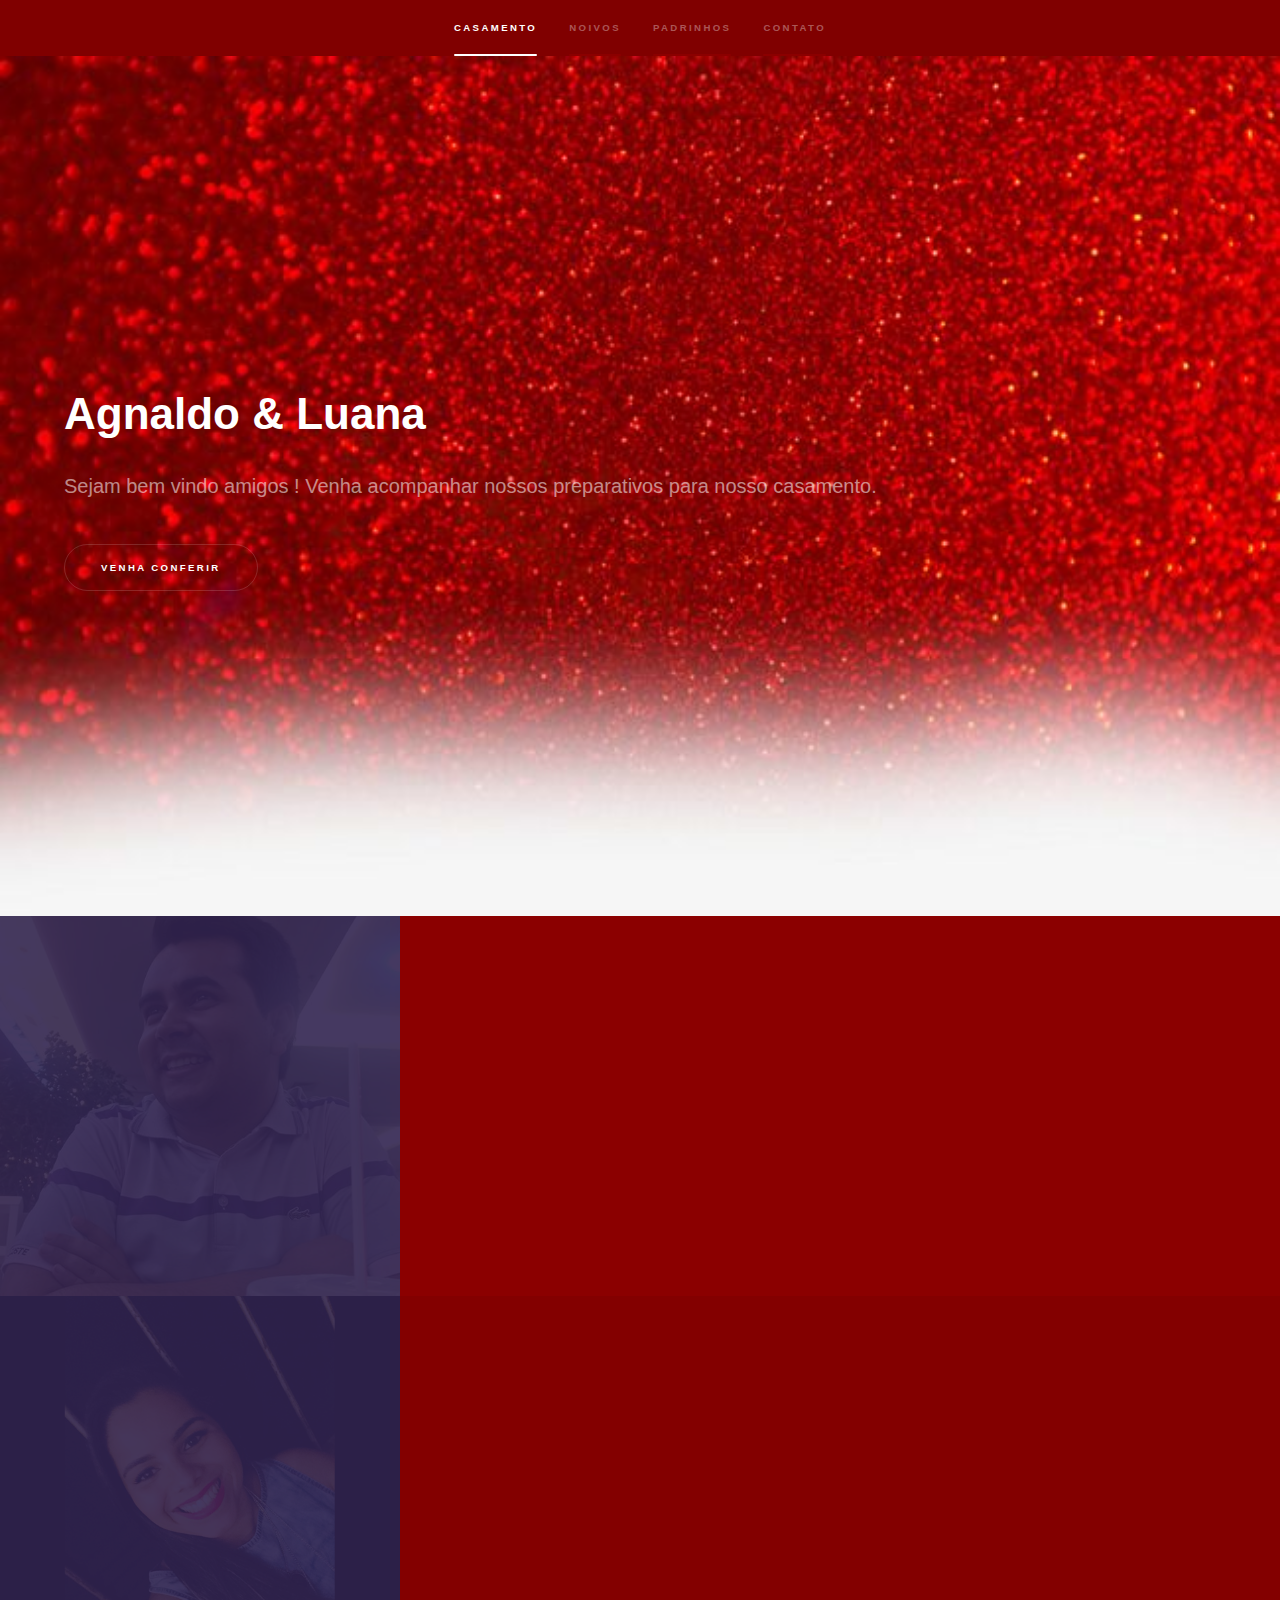
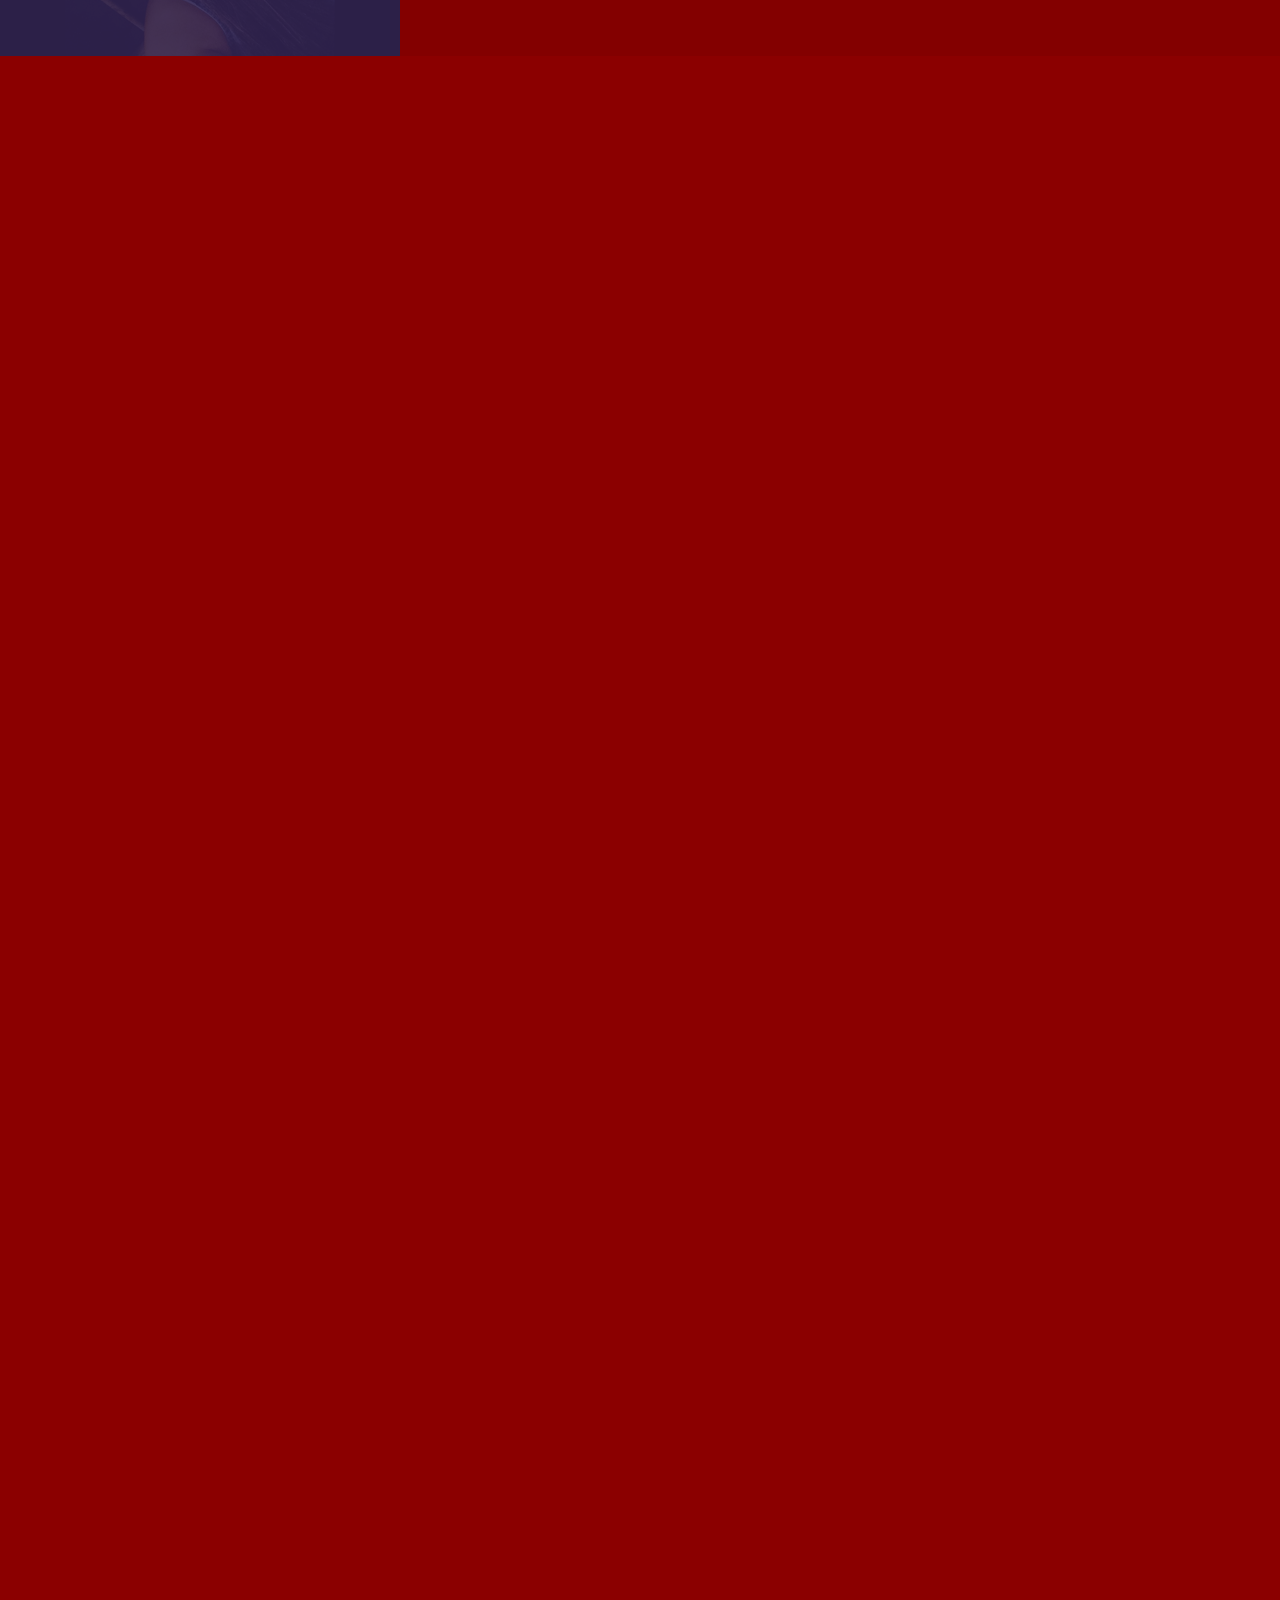
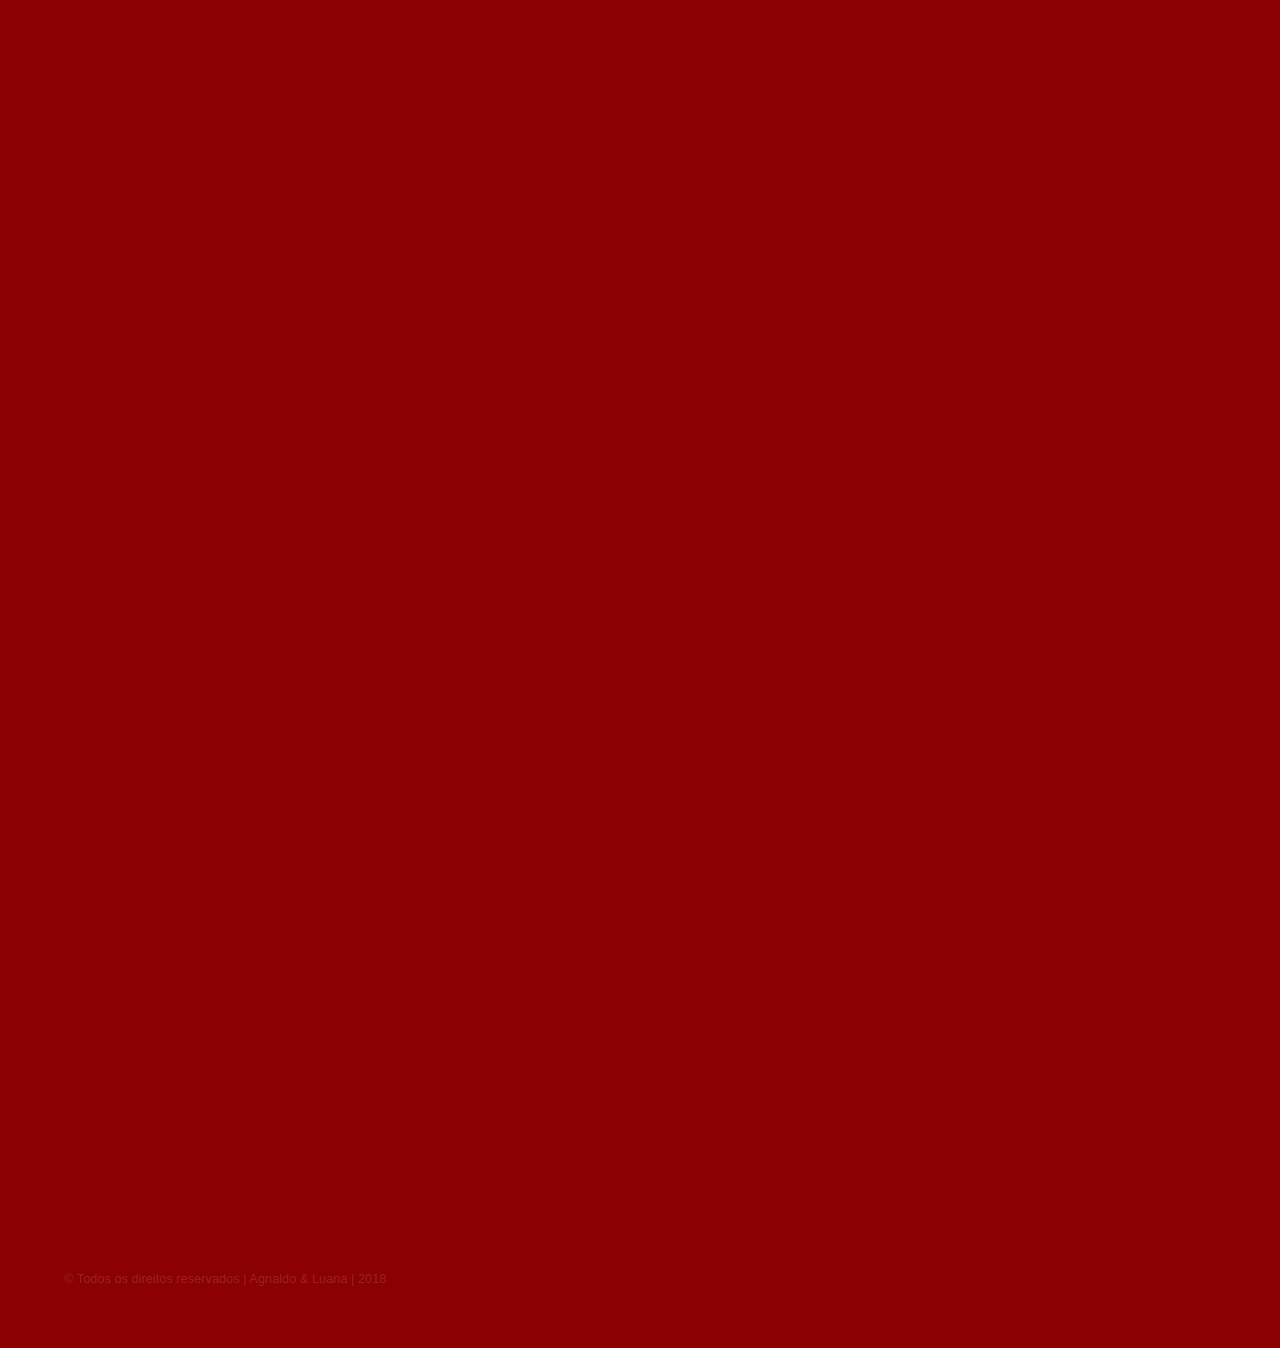
<file: site-agnaldo/index.html>
<!DOCTYPE HTML>
<html>
	<head>
		<title>AGNALDO & LUANA</title>
		<meta charset="utf-8"/>
		<meta name="viewport" content="width=device-width, initial-scale=1, user-scalable=no"/>
		<link rel="stylesheet" href="assets/css/main.css"/>
		<noscript><link rel="stylesheet" href="assets/css/noscript.css"/></noscript>
	</head>
	<body class="is-preload">

			<!-- Menu -->

			<section id="sidebar">
				<div class="inner">
					<nav>
						<ul>
							<li><a href="#intro">CASAMENTO</a></li>
							<li><a href="#one">NOIVOS</a></li>
							<li><a href="#two">PADRINHOS</a></li>
							<li><a href="#three">CONTATO</a></li>
						</ul>
					</nav>
				</div>
			</section>

			<!-- Primeira parte -->

			<div id="wrapper">

					<section id="intro" class="wrapper style1 fullscreen fade-up">
						<div class="inner">
							<h1>Agnaldo & Luana</h1>
							<p>Sejam bem vindo amigos ! Venha acompanhar nossos preparativos para nosso casamento.</p>
							<ul class="actions">
								<li><a href="#one" class="button scrolly">Venha Conferir</a></li>
							</ul>
						</div>
					</section>

					<!-- Seção dos noivos -->

					<section id="one" class="wrapper style2 spotlights">
						<section>
							<a href="https://www.facebook.com/agnaldojunior10" title="Link para o Facebook" class="image" target="_blank"><img src="images/ajr.jpg" alt="Imagem de Agnaldo Junior" data-position="center center"/></a>
							<div class="content">
								<div class="inner">
									<h2>Agnaldo Júnior</h2>
									<p>Entusiasta a novas tecnologias, nerd, gamer, esportista e aficcionado por esportes eletrônicos principalmente League of Legends e CS:GO ⚽️💻
									<p> Player nº 1 da <a href="https://www.facebook.com/luanagabriela.santos.3" alt="Facebook de Luana Gabriela" title="Link para o Facebook" target="_blank"> @Luana Gabriela </a></p>
									<ul class="actions">
										<li><a href="galeria-fotos.html" class="button">Descubra</a></li>
									</ul>
								</div>
							</div>
						</section>
						<section>
							<a href="https://www.facebook.com/luanagabriela.santos.3" class="image" title="Link para o Facebook" target="_blank"><img src="images/luana.png" alt="Imagem Luana Gabriela" data-position="top center" /></a>
							<div class="content">
								<div class="inner">
									<h2>Luana Gabriela</h2>
									<p>Formada em agronômia, estudante de Agronegócio, Deus e Familia em primeiro lugar.</p>
									<p> Player nº 1 do <a href="https://www.facebook.com/agnaldojunior10" title="Link para o Facebook" target="_blank"> @Agnaldo Júnior</a></p>
									<ul class="actions">
										<li><a href="galeria-fotos.html" class="button">Descubra</a></li>
									</ul>
								</div>
							</div>
						</section>
					</section>

					<!-- Seção dos padrinhos -->

					<section id="two" class="wrapper style3 fade-up">
						<div class="inner">
							<h2>Nossos Padrinhos</h2>
							<div class="features">
								<section>
									<span class="icon major fa-diamond"></span>
									<h3>Eduardo & Marcela</h3>
									<p><img src="images\du_marcela.png" alt="Padrinho Eduardo e Madrinha Marcela" /></p>
								</section>
								<section>
									<span class="icon major fa-diamond"></span>
									<h3>Renan & Eliana</h3>
									<p><img src="images\renan_japa.png" alt="Padrinho Renan e Madrinha Japa" /></p>
								</section>
								<section>
									<span class="icon major fa-diamond"></span>
									<h3>Lucas & Ellen</h3>
									<p><img src="images\ellen_lucas.png" alt="Padrinho Lucas e Madrinha Ellen" /></p>
								</section>
								<section>
									<span class="icon major fa-diamond"></span>
									<h3>Valdeir & Eliany</h3>
									<p><img src="images\val_eli.png" alt="Padrinho Valdeir e Madrinha Eliany" /></p>
								</section>
								<section>
									<span class="icon major fa-diamond"></span>
									<h3>Kauê & Renata</h3>
									<p><img src="images\re_kaue.png" alt="Padrinho Kaue e Madrinha Renata" /></p>
								</section>
								<section>
									<span class="icon major fa-diamond"></span>
									<h3>Alan & Jessica</h3>
									<p><img src="images\je_alan.png" alt="Padrinho Alan e Madrinha Jessica" /></p>
								</section>
								<section>
									<span class="icon major fa-diamond"></span>
									<h3>Clibas & Jéssica</h3>
									<p><img src="images\je_clibas.png" alt="Padrinho Clibas e Madrinha Jessica" /></p>
								</section>
								<section>
									<span class="icon major fa-diamond"></span>
									<h3>Eliézer & Juliana</h3>
									<p><img src="images\ju_eli.png" alt="Padrinho Eliezer e Madrinha Juliana" /></p>
								</section>
								<section>
									<span class="icon major fa-diamond"></span>
									<h3>Kaique & Rafaela</h3>
									<p><img src="images\kairafa.png" alt="Padrinho Kaique e Madrinha Rafaela"/></p>
								</section>
								<section>
									<span class="icon major fa-diamond"></span>
									<h3>Bruno & Juliana</h3>
									<p><img src="images\juliana.png" alt="Madrinha Juliana"/></p>
								</section>
							</div>
							<ul class="actions">
								<li><a href="galeria-fotos.html" class="button">Saiba mais</a></li>
							</ul>
						</div>
					</section> 

				<!-- Formulário de mensagens -->
					<section id="three" class="wrapper style1 fade-up">
						<div class="inner">
							<h2>29 de Dezembro de 2018 | O dia do casório</h2>
							<p>Mande sua mensagem aos noivos, confirme sua presença nesta data mais que especial.</p>
							<div class="split style1">
								<section>
									<form method="post" action="#">
										<div class="fields">
											<div class="field half">
												<label for="name">Nome</label>
												<input type="text" name="name" id="name" />
											</div>
											<div class="field half">
												<label for="email">Email</label>
												<input type="text" name="email" id="email" />
											</div>
											<div class="field">
												<label for="message">Mensagem</label>
												<textarea name="message" id="message" rows="5"></textarea>
											</div>
										</div>
										<ul class="actions">
											<li><a href="" class="button submit">Enviar</a></li>
										</ul>
									</form>
								</section>
								<section>
									<ul class="contact">
										<li>
											<h3>Almeria Eventos</h3>
											<span> Localização Casamento </span><br/>
											<span>Estrada Jales/Vitória Brasil <br/>
											Zona Rural, Jales-SP <br/> CEP: 15700-000 <br/>
											Brasil</span>
										</li>
										<li>
											<h3> Email </h3>
											<span>agnaldojunior502@gmail.com</span>
											<span>luannagabrielajp@gmail.com</span>
										</li>
										<li>
											<h3>Telefone</h3>
											<span>(17) 99636-6124 (Agnaldo)</span><br/>
											<span>(17) 99757-4561 (Luana)</span>
										</li>
										<li>
											<h3>Redes Sociais</h3>
											<ul class="icons">
												<li><a href="https://twitter.com/agnaldo_jr11" title="Link do Twitter" class="fa-twitter" target="_blank"><span class="label">Twitter</span></a></li>
												<li><a href="https://www.facebook.com/agnaldojunior10" title="Link para o Facebook" class="fa-facebook" target="_blank"><span class="label">Facebook</span></a></li>	
												<li><a href="https://www.instagram.com/agnaldo_jr11" title="Link do Instagram" class="fa-instagram"><span class="label">Instagram</span></a></li>
												<li><a href="https://www.linkedin.com/in/agnaldo-junior-3448ab135/" title="Link do LinkedIn" class="fa-linkedin" target="_blank"><span class="label">LinkedIn</span></a></li>
											</ul>
										</li>
									</ul>
								</section>
							</div>
						</div>
					</section>

			</div>

		<!-- Footer -->
			<footer id="footer" class="wrapper style1-alt">
				<div class="inner">
					<ul class="menu">
						<li>&copy; Todos os direitos reservados | Agnaldo & Luana | 2018</li>
					</ul>
				</div>
			</footer>

		<!-- Scripts -->
			<script src="assets/js/jquery.min.js"></script>
			<script src="assets/js/jquery.scrollex.min.js"></script>
			<script src="assets/js/jquery.scrolly.min.js"></script>
			<script src="assets/js/browser.min.js"></script>
			<script src="assets/js/breakpoints.min.js"></script>
			<script src="assets/js/util.js"></script>
			<script src="assets/js/main.js"></script>

	</body>
</html>
</file>
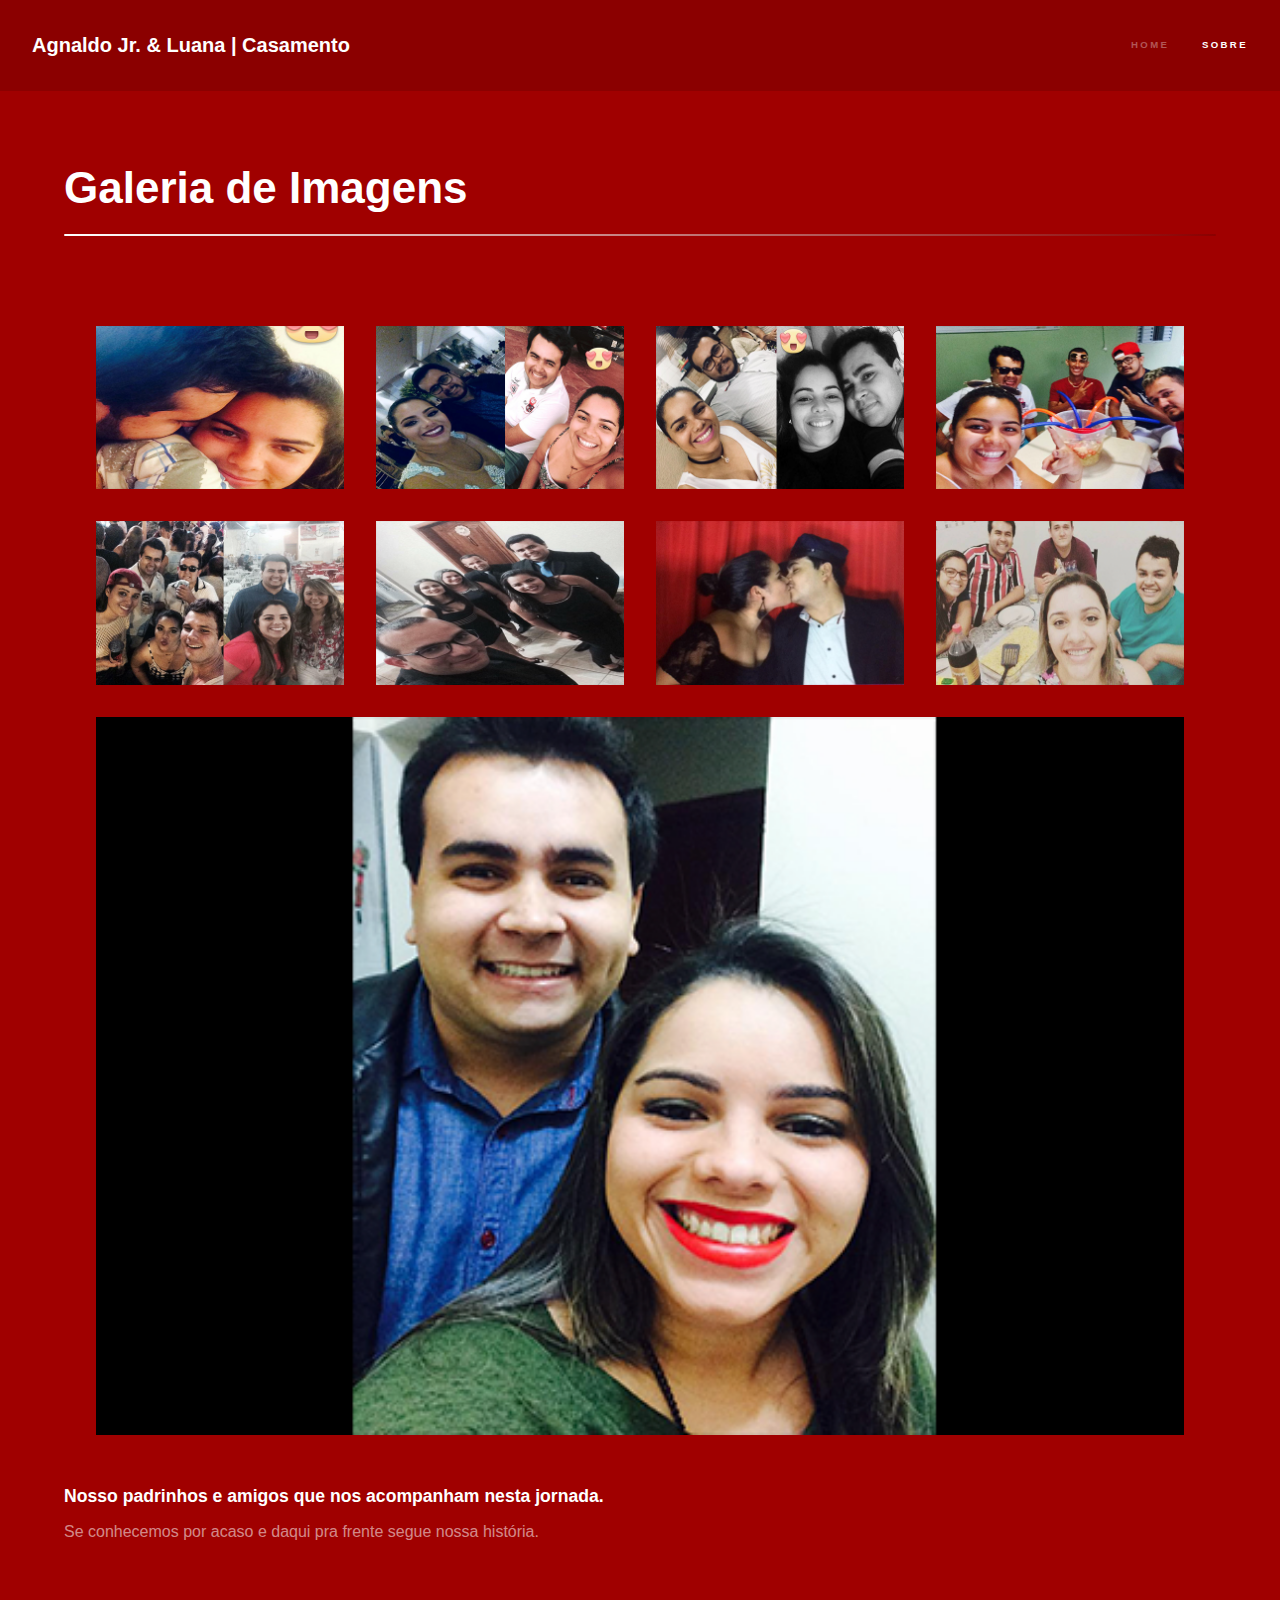
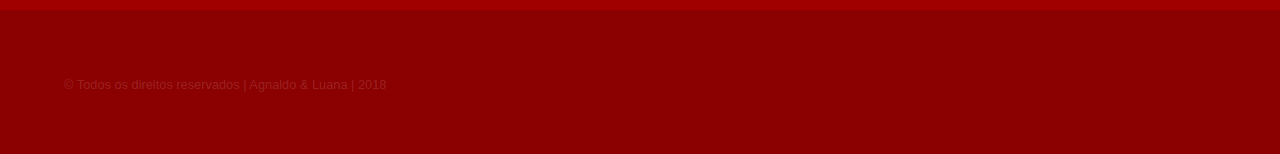
<file: site-agnaldo/galeria-fotos.html>
<!DOCTYPE HTML>

<html>
	<head>
		<title>Agnaldo & Luana | Casamento</title>
		<meta charset="utf-8" />
		<meta name="viewport" content="width=device-width, initial-scale=1, user-scalable=no" />
		<link rel="stylesheet" href="assets/css/main.css" />
		<noscript><link rel="stylesheet" href="assets/css/noscript.css" /></noscript>
	</head>
	<body class="is-preload">

		<!-- Menu no cabeçalho -->
			<header id="header">
				<a href="index.html" class="title">Agnaldo Jr. & Luana | Casamento</a>
				<nav>
					<ul>
						<li><a href="index.html">Home</a></li>
						<li><a href="galeria-fotos.html" class="active">Sobre</a></li>
					</ul>
				</nav>
			</header>

		<!-- Wrapper -->
			<div id="wrapper">

				<!-- Menu -->
					<section id="main" class="wrapper">
						<div class="inner">
							<h1 class="major">Galeria de Imagens</h1>
							 <div class="gallery">
							      <div class="item">
							        <img class="galeria1" src="images\ajrel.png" alt="Padrinhos"/>
							      </div>
							      <div class="item">
							        <img class="galeria1" src="images\ajrel1.png" alt="Padrinhos"/>
							      </div>
							      <div class="item"> 
							         <img class="galeria1" src="images\ajrel3.png" alt="Padrinhos"/>
							      </div>
							      <div class="item">
							        <img class="galeria1" src="images\ajrel2.png" alt="Padrinhos"/>
							      </div>
							      <div class="item">
							        <img class="galeria1" src="images\ajrel4.png" alt="Padrinhos"/>
							      </div>
							      <div class="item">
							         <img class="galeria1" src="images\ajrel5.png" alt="Padrinhos"/>
							      </div>
							      <div class="item">
							        <img class="galeria1" src="images\ajrel6.png" alt="Padrinhos"/>
							      </div>
							      <div class="item">
							         <img class="galeria1" src="images\ajrel7.png" alt="Padrinhos"/>
							      </div>
							        <div class="item">
							        <img class="galeria1" src="images\ajrel8.png" alt="Padrinhos"/>
							      </div>
							    </div>  

							<h3> Nosso padrinhos e amigos que nos acompanham nesta jornada. </h3>
							<p> Se conhecemos por acaso e daqui pra frente segue nossa história. </p>
						</div>
					</section>

			</div>

		<!-- Rodapé -->
			<footer id="footer" class="wrapper alt">
				<div class="inner">
					<ul class="menu">
						<li>&copy; Todos os direitos reservados | Agnaldo & Luana | 2018</li>
					</ul>
				</div>
			</footer>

		<!-- Javascript -->
			<script src="assets/js/jquery.min.js"></script>
			<script src="assets/js/jquery.scrollex.min.js"></script>
			<script src="assets/js/jquery.scrolly.min.js"></script>
			<script src="assets/js/browser.min.js"></script>
			<script src="assets/js/breakpoints.min.js"></script>
			<script src="assets/js/util.js"></script>
			<script src="assets/js/main.js"></script>

	</body>
</html>
</file>
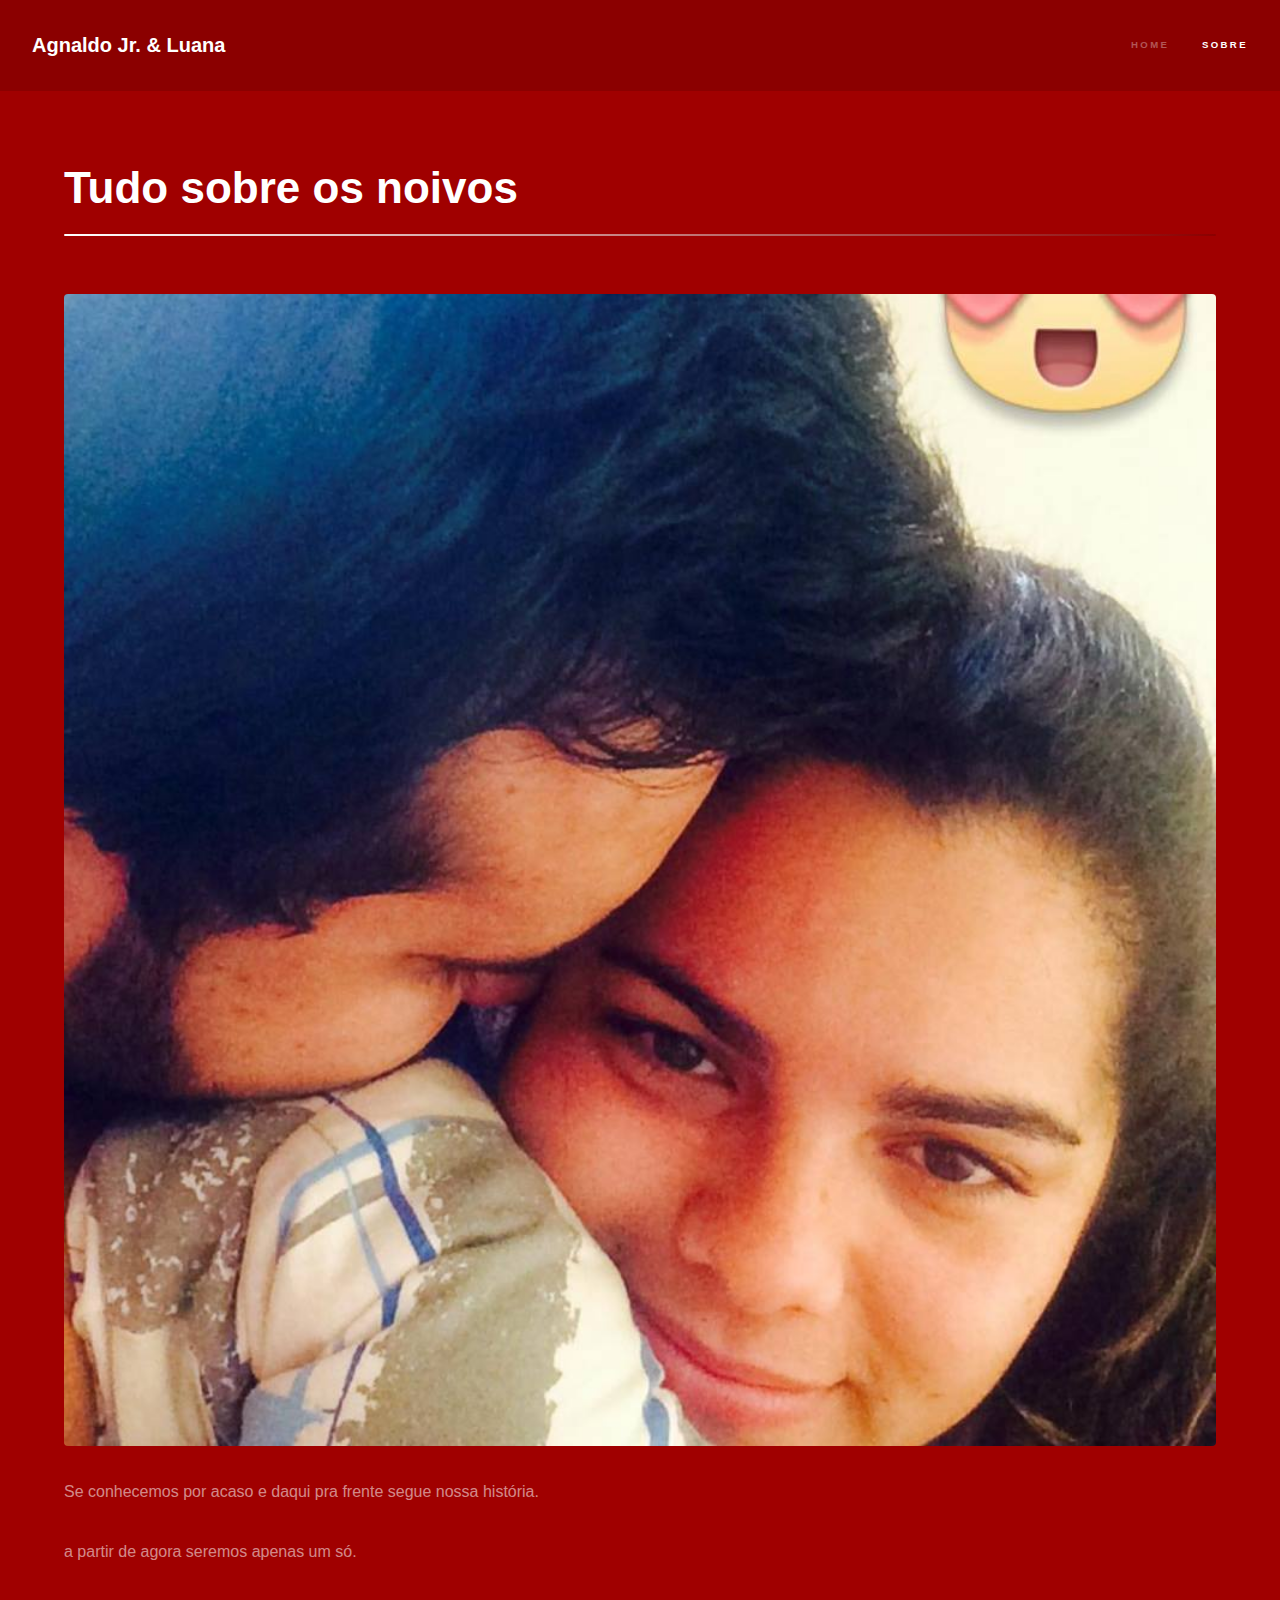
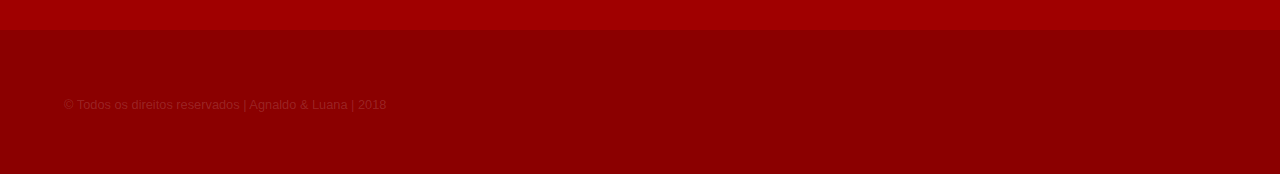
<file: site-agnaldo/generic.html>
<!DOCTYPE HTML>

<html>
	<head>
		<title>Agnaldo & Luana</title>
		<meta charset="utf-8" />
		<meta name="viewport" content="width=device-width, initial-scale=1, user-scalable=no" />
		<link rel="stylesheet" href="assets/css/main.css" />
		<noscript><link rel="stylesheet" href="assets/css/noscript.css" /></noscript>
	</head>
	<body class="is-preload">

		<!-- Menu no cabeçalho -->
			<header id="header">
				<a href="index.html" class="title">Agnaldo Jr. & Luana</a>
				<nav>
					<ul>
						<li><a href="index.html">Home</a></li>
						<li><a href="generic.html" class="active">Sobre</a></li>
					</ul>
				</nav>
			</header>

		<!-- Wrapper -->
			<div id="wrapper">

				<!-- Main -->
					<section id="main" class="wrapper">
						<div class="inner">
							<h1 class="major">Tudo sobre os noivos</h1>
							<span class="image fit"><img src="images/casal.jpg" alt="Agnaldo e Luana juntos"/></span>
							<p> Se conhecemos por acaso e daqui pra frente segue nossa história.</p>
							<p> a partir de agora seremos apenas um só.</p>
						</div>
					</section>

			</div>

		<!-- Footer -->
			<footer id="footer" class="wrapper alt">
				<div class="inner">
					<ul class="menu">
						<li>&copy; Todos os direitos reservados | Agnaldo & Luana | 2018</li>
					</ul>
				</div>
			</footer>

		<!-- Scripts -->
			<script src="assets/js/jquery.min.js"></script>
			<script src="assets/js/jquery.scrollex.min.js"></script>
			<script src="assets/js/jquery.scrolly.min.js"></script>
			<script src="assets/js/browser.min.js"></script>
			<script src="assets/js/breakpoints.min.js"></script>
			<script src="assets/js/util.js"></script>
			<script src="assets/js/main.js"></script>

	</body>
</html>
</file>
<file: site-agnaldo/assets/css/noscript.css>
/*
	Hyperspace by HTML5 UP
	html5up.net | @ajlkn
	Free for personal and commercial use under the CCA 3.0 license (html5up.net/license)
*/

/* Spotlights */

	.spotlights > section > .image:before {
		opacity: 0 !important;
	}

	.spotlights > section > .content > .inner {
		-moz-transform: none !important;
		-webkit-transform: none !important;
		-ms-transform: none !important;
		transform: none !important;
		opacity: 1 !important;
	}

/* Wrapper */

	.wrapper > .inner {
		opacity: 1 !important;
		-moz-transform: none !important;
		-webkit-transform: none !important;
		-ms-transform: none !important;
		transform: none !important;
	}

/* Sidebar */

	#sidebar > .inner {
		opacity: 1 !important;
	}

	#sidebar nav > ul > li {
		-moz-transform: none !important;
		-webkit-transform: none !important;
		-ms-transform: none !important;
		transform: none !important;
		opacity: 1 !important;
	}
</file>
<file: site-agnaldo/assets/css/main.css>
@import url(font-awesome.min.css);


html, body, div, span, applet, object,
iframe, h1, h2, h3, h4, h5, h6, p, blockquote,
pre, a, abbr, acronym, address, big, cite,
code, del, dfn, em, img, ins, kbd, q, s, samp,
small, strike, strong, sub, sup, tt, var, b,
u, i, center, dl, dt, dd, ol, ul, li, fieldset,
form, label, legend, table, caption, tbody,
tfoot, thead, tr, th, td, article, aside,
canvas, details, embed, figure, figcaption,
footer, header, hgroup, menu, nav, output, ruby,
section, summary, time, mark, audio, video {
	margin: 0;
	padding: 0;
	border: 0;
	font-size: 100%;
	font: inherit;
	vertical-align: baseline;}

article, aside, details, figcaption, figure,
footer, header, hgroup, menu, nav, section {
	display: block;}

body {
	line-height: 1;
}

ol, ul {
	list-style: none;
}

blockquote, q {
	quotes: none;
}

	blockquote:before, blockquote:after, q:before, q:after {
		content: '';
		content: none;
	}

table {
	border-collapse: collapse;
	border-spacing: 0;
}

body {
	-webkit-text-size-adjust: none;
}

mark {
	background-color: transparent;
	color: inherit;
}

input::-moz-focus-inner {
	border: 0;
	padding: 0;
}

input, select, textarea {
	-moz-appearance: none;
	-webkit-appearance: none;
	-ms-appearance: none;
	appearance: none;
}

/* Basic */

	@-ms-viewport {
		width: device-width;
	}

	body {
		-ms-overflow-style: scrollbar;
	}

	@media screen and (max-width: 480px) {

		html, body {
			min-width: 320px;
		}

	}

	html {
		box-sizing: border-box;
	}

	*, *:before, *:after {
		box-sizing: inherit;
	}

	body {
		background: #a00000;
	}

		body.is-preload *, body.is-preload *:before, body.is-preload *:after {
			-moz-animation: none !important;
			-webkit-animation: none !important;
			-ms-animation: none !important;
			animation: none !important;
			-moz-transition: none !important;
			-webkit-transition: none !important;
			-ms-transition: none !important;
			transition: none !important;
		}

/* Type */

	body, input, select, textarea {
		color: rgba(255, 255, 255, 0.55);
		font-family: Arial, Helvetica, sans-serif;
		font-size: 16.5pt;
		font-weight: normal;
		line-height: 1.75;
	}

		@media screen and (max-width: 1680px) {

			body, input, select, textarea {
				font-size: 13pt;
			}

		}

		@media screen and (max-width: 1280px) {

			body, input, select, textarea {
				font-size: 12pt;
			}

		}

		@media screen and (max-width: 360px) {

			body, input, select, textarea {
				font-size: 11pt;
			}

		}

	a {
		-moz-transition: color 0.2s ease, border-bottom-color 0.2s ease;
		-webkit-transition: color 0.2s ease, border-bottom-color 0.2s ease;
		-ms-transition: color 0.2s ease, border-bottom-color 0.2s ease;
		transition: color 0.2s ease, border-bottom-color 0.2s ease;
		border-bottom: dotted 1px rgba(255, 255, 255, 0.35);
		color: inherit;
		text-decoration: none;
	}

		a:hover {
			border-bottom-color: transparent;
			color: #ffffff;
		}

	strong, b {
		color: #ffffff;
		font-weight: bold;
	}

	em, i {
		font-style: italic;
	}

	p {
		margin: 0 0 2em 0;
	}

	h1, h2, h3, h4, h5, h6 {
		color: #ffffff;
		font-weight: bold;
		line-height: 1.5;
		margin: 0 0 0.5em 0;
	}

		h1 a, h2 a, h3 a, h4 a, h5 a, h6 a {
			color: inherit;
			text-decoration: none;
		}

	h1 {
		font-size: 2.75em;
	}

		h1.major {
			margin: 0 0 1.3em 0;
			position: relative;
			padding-bottom: 0.35em;
		}

			h1.major:after {
				background-image: -moz-linear-gradient(to right, #8b0000, #FFFFFF);
				background-image: -webkit-linear-gradient(to right, #8b0000, #FFFFFF);
				background-image: -ms-linear-gradient(to right, #8b0000, #FFFFFF);
				background-image: linear-gradient(to left, #8b0000, #FFFFFF);
				-moz-transition: max-width 0.2s ease;
				-webkit-transition: max-width 0.2s ease;
				-ms-transition: max-width 0.2s ease;
				transition: max-width 0.2s ease;
				border-radius: 0.2em;
				bottom: 0;
				content: '';
				height: 0.05em;
				position: absolute;
				right: 0;
				width: 100%;
			}

	h2 {
		font-size: 1.75em;
	}

	h3 {
		font-size: 1.1em;
	}

	h4 {
		font-size: 1em;
	}

	h5 {
		font-size: 0.8em;
	}

	h6 {
		font-size: 0.6em;
	}

	@media screen and (max-width: 736px) {

		h1 {
			font-size: 2em;
		}

		h2 {
			font-size: 1.25em;
		}

		h3 {
			font-size: 1em;
		}

		h4 {
			font-size: 0.8em;
		}

		h5 {
			font-size: 0.6em;
		}

		h6 {
			font-size: 0.6em;
		}

	}

	sub {
		font-size: 0.8em;
		position: relative;
		top: 0.5em;
	}

	sup {
		font-size: 0.8em;
		position: relative;
		top: -0.5em;
	}

	blockquote {
		border-left: solid 4px rgba(255, 255, 255, 0.15);
		font-style: italic;
		margin: 0 0 2em 0;
		padding: 0.5em 0 0.5em 2em;
	}

	code {
		background: rgba(255, 255, 255, 0.05);
		border-radius: 0.25em;
		border: solid 1px rgba(255, 255, 255, 0.15);
		font-family: "Courier New", monospace;
		font-size: 0.9em;
		margin: 0 0.25em;
		padding: 0.25em 0.65em;
	}

	pre {
		-webkit-overflow-scrolling: touch;
		font-family: "Courier New", monospace;
		font-size: 0.9em;
		margin: 0 0 2em 0;
	}

		pre code {
			display: block;
			line-height: 1.75em;
			padding: 1em 1.5em;
			overflow-x: auto;
		}

	hr {
		border: 0;
		border-bottom: solid 1px rgba(255, 255, 255, 0.15);
		margin: 2em 0;
	}

		hr.major {
			margin: 3em 0;
		}

	.align-left {
		text-align: left;
	}

	.align-center {
		text-align: center;
	}

	.align-right {
		text-align: right;
	}

/* Row */

	.row {
		display: flex;
		flex-wrap: wrap;
		box-sizing: border-box;
		align-items: stretch;
	}

		.row > * {
			box-sizing: border-box;
		}

		.row.gtr-uniform > * > :last-child {
			margin-bottom: 0;
		}

		.row.aln-left {
			justify-content: flex-start;
		}

		.row.aln-center {
			justify-content: center;
		}

		.row.aln-right {
			justify-content: flex-end;
		}

		.row.aln-top {
			align-items: flex-start;
		}

		.row.aln-middle {
			align-items: center;
		}

		.row.aln-bottom {
			align-items: flex-end;
		}

		.row > .imp {
			order: -1;
		}

		.row > .col-1 {
			width: 8.3333333333%;
		}

		.row > .off-1 {
			margin-left: 8.3333333333%;
		}

		.row > .col-2 {
			width: 16.6666666667%;
		}

		.row > .off-2 {
			margin-left: 16.6666666667%;
		}

		.row > .col-3 {
			width: 25%;
		}

		.row > .off-3 {
			margin-left: 25%;
		}

		.row > .col-4 {
			width: 33.3333333333%;
		}

		.row > .off-4 {
			margin-left: 33.3333333333%;
		}

		.row > .col-5 {
			width: 41.6666666667%;
		}

		.row > .off-5 {
			margin-left: 41.6666666667%;
		}

		.row > .col-6 {
			width: 50%;
		}

		.row > .off-6 {
			margin-left: 50%;
		}

		.row > .col-7 {
			width: 58.3333333333%;
		}

		.row > .off-7 {
			margin-left: 58.3333333333%;
		}

		.row > .col-8 {
			width: 66.6666666667%;
		}

		.row > .off-8 {
			margin-left: 66.6666666667%;
		}

		.row > .col-9 {
			width: 75%;
		}

		.row > .off-9 {
			margin-left: 75%;
		}

		.row > .col-10 {
			width: 83.3333333333%;
		}

		.row > .off-10 {
			margin-left: 83.3333333333%;
		}

		.row > .col-11 {
			width: 91.6666666667%;
		}

		.row > .off-11 {
			margin-left: 91.6666666667%;
		}

		.row > .col-12 {
			width: 100%;
		}

		.row > .off-12 {
			margin-left: 100%;
		}

		.row.gtr-0 {
			margin-top: 0;
			margin-left: 0em;
		}

			.row.gtr-0 > * {
				padding: 0 0 0 0em;
			}

			.row.gtr-0.gtr-uniform {
				margin-top: 0em;
			}

				.row.gtr-0.gtr-uniform > * {
					padding-top: 0em;
				}

		.row.gtr-25 {
			margin-top: 0;
			margin-left: -0.375em;
		}

			.row.gtr-25 > * {
				padding: 0 0 0 0.375em;
			}

			.row.gtr-25.gtr-uniform {
				margin-top: -0.375em;
			}

				.row.gtr-25.gtr-uniform > * {
					padding-top: 0.375em;
				}

		.row.gtr-50 {
			margin-top: 0;
			margin-left: -0.75em;
		}

			.row.gtr-50 > * {
				padding: 0 0 0 0.75em;
			}

			.row.gtr-50.gtr-uniform {
				margin-top: -0.75em;
			}

				.row.gtr-50.gtr-uniform > * {
					padding-top: 0.75em;
				}

		.row {
			margin-top: 0;
			margin-left: -1.5em;
		}

			.row > * {
				padding: 0 0 0 1.5em;
			}

			.row.gtr-uniform {
				margin-top: -1.5em;
			}

				.row.gtr-uniform > * {
					padding-top: 1.5em;
				}

		.row.gtr-150 {
			margin-top: 0;
			margin-left: -2.25em;
		}

			.row.gtr-150 > * {
				padding: 0 0 0 2.25em;
			}

			.row.gtr-150.gtr-uniform {
				margin-top: -2.25em;
			}

				.row.gtr-150.gtr-uniform > * {
					padding-top: 2.25em;
				}

		.row.gtr-200 {
			margin-top: 0;
			margin-left: -3em;
		}

			.row.gtr-200 > * {
				padding: 0 0 0 3em;
			}

			.row.gtr-200.gtr-uniform {
				margin-top: -3em;
			}

				.row.gtr-200.gtr-uniform > * {
					padding-top: 3em;
				}

		@media screen and (max-width: 1680px) {

			.row {
				display: flex;
				flex-wrap: wrap;
				box-sizing: border-box;
				align-items: stretch;
			}

				.row > * {
					box-sizing: border-box;
				}

				.row.gtr-uniform > * > :last-child {
					margin-bottom: 0;
				}

				.row.aln-left {
					justify-content: flex-start;
				}

				.row.aln-center {
					justify-content: center;
				}

				.row.aln-right {
					justify-content: flex-end;
				}

				.row.aln-top {
					align-items: flex-start;
				}

				.row.aln-middle {
					align-items: center;
				}

				.row.aln-bottom {
					align-items: flex-end;
				}

				.row > .imp-xlarge {
					order: -1;
				}

				.row > .col-1-xlarge {
					width: 8.3333333333%;
				}

				.row > .off-1-xlarge {
					margin-left: 8.3333333333%;
				}

				.row > .col-2-xlarge {
					width: 16.6666666667%;
				}

				.row > .off-2-xlarge {
					margin-left: 16.6666666667%;
				}

				.row > .col-3-xlarge {
					width: 25%;
				}

				.row > .off-3-xlarge {
					margin-left: 25%;
				}

				.row > .col-4-xlarge {
					width: 33.3333333333%;
				}

				.row > .off-4-xlarge {
					margin-left: 33.3333333333%;
				}

				.row > .col-5-xlarge {
					width: 41.6666666667%;
				}

				.row > .off-5-xlarge {
					margin-left: 41.6666666667%;
				}

				.row > .col-6-xlarge {
					width: 50%;
				}

				.row > .off-6-xlarge {
					margin-left: 50%;
				}

				.row > .col-7-xlarge {
					width: 58.3333333333%;
				}

				.row > .off-7-xlarge {
					margin-left: 58.3333333333%;
				}

				.row > .col-8-xlarge {
					width: 66.6666666667%;
				}

				.row > .off-8-xlarge {
					margin-left: 66.6666666667%;
				}

				.row > .col-9-xlarge {
					width: 75%;
				}

				.row > .off-9-xlarge {
					margin-left: 75%;
				}

				.row > .col-10-xlarge {
					width: 83.3333333333%;
				}

				.row > .off-10-xlarge {
					margin-left: 83.3333333333%;
				}

				.row > .col-11-xlarge {
					width: 91.6666666667%;
				}

				.row > .off-11-xlarge {
					margin-left: 91.6666666667%;
				}

				.row > .col-12-xlarge {
					width: 100%;
				}

				.row > .off-12-xlarge {
					margin-left: 100%;
				}

				.row.gtr-0 {
					margin-top: 0;
					margin-left: 0em;
				}

					.row.gtr-0 > * {
						padding: 0 0 0 0em;
					}

					.row.gtr-0.gtr-uniform {
						margin-top: 0em;
					}

						.row.gtr-0.gtr-uniform > * {
							padding-top: 0em;
						}

				.row.gtr-25 {
					margin-top: 0;
					margin-left: -0.375em;
				}

					.row.gtr-25 > * {
						padding: 0 0 0 0.375em;
					}

					.row.gtr-25.gtr-uniform {
						margin-top: -0.375em;
					}

						.row.gtr-25.gtr-uniform > * {
							padding-top: 0.375em;
						}

				.row.gtr-50 {
					margin-top: 0;
					margin-left: -0.75em;
				}

					.row.gtr-50 > * {
						padding: 0 0 0 0.75em;
					}

					.row.gtr-50.gtr-uniform {
						margin-top: -0.75em;
					}

						.row.gtr-50.gtr-uniform > * {
							padding-top: 0.75em;
						}

				.row {
					margin-top: 0;
					margin-left: -1.5em;
				}

					.row > * {
						padding: 0 0 0 1.5em;
					}

					.row.gtr-uniform {
						margin-top: -1.5em;
					}

						.row.gtr-uniform > * {
							padding-top: 1.5em;
						}

				.row.gtr-150 {
					margin-top: 0;
					margin-left: -2.25em;
				}

					.row.gtr-150 > * {
						padding: 0 0 0 2.25em;
					}

					.row.gtr-150.gtr-uniform {
						margin-top: -2.25em;
					}

						.row.gtr-150.gtr-uniform > * {
							padding-top: 2.25em;
						}

				.row.gtr-200 {
					margin-top: 0;
					margin-left: -3em;
				}

					.row.gtr-200 > * {
						padding: 0 0 0 3em;
					}

					.row.gtr-200.gtr-uniform {
						margin-top: -3em;
					}

						.row.gtr-200.gtr-uniform > * {
							padding-top: 3em;
						}

		}

		@media screen and (max-width: 1280px) {

			.row {
				display: flex;
				flex-wrap: wrap;
				box-sizing: border-box;
				align-items: stretch;
			}

				.row > * {
					box-sizing: border-box;
				}

				.row.gtr-uniform > * > :last-child {
					margin-bottom: 0;
				}

				.row.aln-left {
					justify-content: flex-start;
				}

				.row.aln-center {
					justify-content: center;
				}

				.row.aln-right {
					justify-content: flex-end;
				}

				.row.aln-top {
					align-items: flex-start;
				}

				.row.aln-middle {
					align-items: center;
				}

				.row.aln-bottom {
					align-items: flex-end;
				}

				.row > .imp-large {
					order: -1;
				}

				.row > .col-1-large {
					width: 8.3333333333%;
				}

				.row > .off-1-large {
					margin-left: 8.3333333333%;
				}

				.row > .col-2-large {
					width: 16.6666666667%;
				}

				.row > .off-2-large {
					margin-left: 16.6666666667%;
				}

				.row > .col-3-large {
					width: 25%;
				}

				.row > .off-3-large {
					margin-left: 25%;
				}

				.row > .col-4-large {
					width: 33.3333333333%;
				}

				.row > .off-4-large {
					margin-left: 33.3333333333%;
				}

				.row > .col-5-large {
					width: 41.6666666667%;
				}

				.row > .off-5-large {
					margin-left: 41.6666666667%;
				}

				.row > .col-6-large {
					width: 50%;
				}

				.row > .off-6-large {
					margin-left: 50%;
				}

				.row > .col-7-large {
					width: 58.3333333333%;
				}

				.row > .off-7-large {
					margin-left: 58.3333333333%;
				}

				.row > .col-8-large {
					width: 66.6666666667%;
				}

				.row > .off-8-large {
					margin-left: 66.6666666667%;
				}

				.row > .col-9-large {
					width: 75%;
				}

				.row > .off-9-large {
					margin-left: 75%;
				}

				.row > .col-10-large {
					width: 83.3333333333%;
				}

				.row > .off-10-large {
					margin-left: 83.3333333333%;
				}

				.row > .col-11-large {
					width: 91.6666666667%;
				}

				.row > .off-11-large {
					margin-left: 91.6666666667%;
				}

				.row > .col-12-large {
					width: 100%;
				}

				.row > .off-12-large {
					margin-left: 100%;
				}

				.row.gtr-0 {
					margin-top: 0;
					margin-left: 0em;
				}

					.row.gtr-0 > * {
						padding: 0 0 0 0em;
					}

					.row.gtr-0.gtr-uniform {
						margin-top: 0em;
					}

						.row.gtr-0.gtr-uniform > * {
							padding-top: 0em;
						}

				.row.gtr-25 {
					margin-top: 0;
					margin-left: -0.375em;
				}

					.row.gtr-25 > * {
						padding: 0 0 0 0.375em;
					}

					.row.gtr-25.gtr-uniform {
						margin-top: -0.375em;
					}

						.row.gtr-25.gtr-uniform > * {
							padding-top: 0.375em;
						}

				.row.gtr-50 {
					margin-top: 0;
					margin-left: -0.75em;
				}

					.row.gtr-50 > * {
						padding: 0 0 0 0.75em;
					}

					.row.gtr-50.gtr-uniform {
						margin-top: -0.75em;
					}

						.row.gtr-50.gtr-uniform > * {
							padding-top: 0.75em;
						}

				.row {
					margin-top: 0;
					margin-left: -1.5em;
				}

					.row > * {
						padding: 0 0 0 1.5em;
					}

					.row.gtr-uniform {
						margin-top: -1.5em;
					}

						.row.gtr-uniform > * {
							padding-top: 1.5em;
						}

				.row.gtr-150 {
					margin-top: 0;
					margin-left: -2.25em;
				}

					.row.gtr-150 > * {
						padding: 0 0 0 2.25em;
					}

					.row.gtr-150.gtr-uniform {
						margin-top: -2.25em;
					}

						.row.gtr-150.gtr-uniform > * {
							padding-top: 2.25em;
						}

				.row.gtr-200 {
					margin-top: 0;
					margin-left: -3em;
				}

					.row.gtr-200 > * {
						padding: 0 0 0 3em;
					}

					.row.gtr-200.gtr-uniform {
						margin-top: -3em;
					}

						.row.gtr-200.gtr-uniform > * {
							padding-top: 3em;
						}

		}

		@media screen and (max-width: 980px) {

			.row {
				display: flex;
				flex-wrap: wrap;
				box-sizing: border-box;
				align-items: stretch;
			}

				.row > * {
					box-sizing: border-box;
				}

				.row.gtr-uniform > * > :last-child {
					margin-bottom: 0;
				}

				.row.aln-left {
					justify-content: flex-start;
				}

				.row.aln-center {
					justify-content: center;
				}

				.row.aln-right {
					justify-content: flex-end;
				}

				.row.aln-top {
					align-items: flex-start;
				}

				.row.aln-middle {
					align-items: center;
				}

				.row.aln-bottom {
					align-items: flex-end;
				}

				.row > .imp-medium {
					order: -1;
				}

				.row > .col-1-medium {
					width: 8.3333333333%;
				}

				.row > .off-1-medium {
					margin-left: 8.3333333333%;
				}

				.row > .col-2-medium {
					width: 16.6666666667%;
				}

				.row > .off-2-medium {
					margin-left: 16.6666666667%;
				}

				.row > .col-3-medium {
					width: 25%;
				}

				.row > .off-3-medium {
					margin-left: 25%;
				}

				.row > .col-4-medium {
					width: 33.3333333333%;
				}

				.row > .off-4-medium {
					margin-left: 33.3333333333%;
				}

				.row > .col-5-medium {
					width: 41.6666666667%;
				}

				.row > .off-5-medium {
					margin-left: 41.6666666667%;
				}

				.row > .col-6-medium {
					width: 50%;
				}

				.row > .off-6-medium {
					margin-left: 50%;
				}

				.row > .col-7-medium {
					width: 58.3333333333%;
				}

				.row > .off-7-medium {
					margin-left: 58.3333333333%;
				}

				.row > .col-8-medium {
					width: 66.6666666667%;
				}

				.row > .off-8-medium {
					margin-left: 66.6666666667%;
				}

				.row > .col-9-medium {
					width: 75%;
				}

				.row > .off-9-medium {
					margin-left: 75%;
				}

				.row > .col-10-medium {
					width: 83.3333333333%;
				}

				.row > .off-10-medium {
					margin-left: 83.3333333333%;
				}

				.row > .col-11-medium {
					width: 91.6666666667%;
				}

				.row > .off-11-medium {
					margin-left: 91.6666666667%;
				}

				.row > .col-12-medium {
					width: 100%;
				}

				.row > .off-12-medium {
					margin-left: 100%;
				}

				.row.gtr-0 {
					margin-top: 0;
					margin-left: 0em;
				}

					.row.gtr-0 > * {
						padding: 0 0 0 0em;
					}

					.row.gtr-0.gtr-uniform {
						margin-top: 0em;
					}

						.row.gtr-0.gtr-uniform > * {
							padding-top: 0em;
						}

				.row.gtr-25 {
					margin-top: 0;
					margin-left: -0.375em;
				}

					.row.gtr-25 > * {
						padding: 0 0 0 0.375em;
					}

					.row.gtr-25.gtr-uniform {
						margin-top: -0.375em;
					}

						.row.gtr-25.gtr-uniform > * {
							padding-top: 0.375em;
						}

				.row.gtr-50 {
					margin-top: 0;
					margin-left: -0.75em;
				}

					.row.gtr-50 > * {
						padding: 0 0 0 0.75em;
					}

					.row.gtr-50.gtr-uniform {
						margin-top: -0.75em;
					}

						.row.gtr-50.gtr-uniform > * {
							padding-top: 0.75em;
						}

				.row {
					margin-top: 0;
					margin-left: -1.5em;
				}

					.row > * {
						padding: 0 0 0 1.5em;
					}

					.row.gtr-uniform {
						margin-top: -1.5em;
					}

						.row.gtr-uniform > * {
							padding-top: 1.5em;
						}

				.row.gtr-150 {
					margin-top: 0;
					margin-left: -2.25em;
				}

					.row.gtr-150 > * {
						padding: 0 0 0 2.25em;
					}

					.row.gtr-150.gtr-uniform {
						margin-top: -2.25em;
					}

						.row.gtr-150.gtr-uniform > * {
							padding-top: 2.25em;
						}

				.row.gtr-200 {
					margin-top: 0;
					margin-left: -3em;
				}

					.row.gtr-200 > * {
						padding: 0 0 0 3em;
					}

					.row.gtr-200.gtr-uniform {
						margin-top: -3em;
					}

						.row.gtr-200.gtr-uniform > * {
							padding-top: 3em;
						}

		}

		@media screen and (max-width: 736px) {

			.row {
				display: flex;
				flex-wrap: wrap;
				box-sizing: border-box;
				align-items: stretch;
			}

				.row > * {
					box-sizing: border-box;
				}

				.row.gtr-uniform > * > :last-child {
					margin-bottom: 0;
				}

				.row.aln-left {
					justify-content: flex-start;
				}

				.row.aln-center {
					justify-content: center;
				}

				.row.aln-right {
					justify-content: flex-end;
				}

				.row.aln-top {
					align-items: flex-start;
				}

				.row.aln-middle {
					align-items: center;
				}

				.row.aln-bottom {
					align-items: flex-end;
				}

				.row > .imp-small {
					order: -1;
				}

				.row > .col-1-small {
					width: 8.3333333333%;
				}

				.row > .off-1-small {
					margin-left: 8.3333333333%;
				}

				.row > .col-2-small {
					width: 16.6666666667%;
				}

				.row > .off-2-small {
					margin-left: 16.6666666667%;
				}

				.row > .col-3-small {
					width: 25%;
				}

				.row > .off-3-small {
					margin-left: 25%;
				}

				.row > .col-4-small {
					width: 33.3333333333%;
				}

				.row > .off-4-small {
					margin-left: 33.3333333333%;
				}

				.row > .col-5-small {
					width: 41.6666666667%;
				}

				.row > .off-5-small {
					margin-left: 41.6666666667%;
				}

				.row > .col-6-small {
					width: 50%;
				}

				.row > .off-6-small {
					margin-left: 50%;
				}

				.row > .col-7-small {
					width: 58.3333333333%;
				}

				.row > .off-7-small {
					margin-left: 58.3333333333%;
				}

				.row > .col-8-small {
					width: 66.6666666667%;
				}

				.row > .off-8-small {
					margin-left: 66.6666666667%;
				}

				.row > .col-9-small {
					width: 75%;
				}

				.row > .off-9-small {
					margin-left: 75%;
				}

				.row > .col-10-small {
					width: 83.3333333333%;
				}

				.row > .off-10-small {
					margin-left: 83.3333333333%;
				}

				.row > .col-11-small {
					width: 91.6666666667%;
				}

				.row > .off-11-small {
					margin-left: 91.6666666667%;
				}

				.row > .col-12-small {
					width: 100%;
				}

				.row > .off-12-small {
					margin-left: 100%;
				}

				.row.gtr-0 {
					margin-top: 0;
					margin-left: 0em;
				}

					.row.gtr-0 > * {
						padding: 0 0 0 0em;
					}

					.row.gtr-0.gtr-uniform {
						margin-top: 0em;
					}

						.row.gtr-0.gtr-uniform > * {
							padding-top: 0em;
						}

				.row.gtr-25 {
					margin-top: 0;
					margin-left: -0.375em;
				}

					.row.gtr-25 > * {
						padding: 0 0 0 0.375em;
					}

					.row.gtr-25.gtr-uniform {
						margin-top: -0.375em;
					}

						.row.gtr-25.gtr-uniform > * {
							padding-top: 0.375em;
						}

				.row.gtr-50 {
					margin-top: 0;
					margin-left: -0.75em;
				}

					.row.gtr-50 > * {
						padding: 0 0 0 0.75em;
					}

					.row.gtr-50.gtr-uniform {
						margin-top: -0.75em;
					}

						.row.gtr-50.gtr-uniform > * {
							padding-top: 0.75em;
						}

				.row {
					margin-top: 0;
					margin-left: -1.5em;
				}

					.row > * {
						padding: 0 0 0 1.5em;
					}

					.row.gtr-uniform {
						margin-top: -1.5em;
					}

						.row.gtr-uniform > * {
							padding-top: 1.5em;
						}

				.row.gtr-150 {
					margin-top: 0;
					margin-left: -2.25em;
				}

					.row.gtr-150 > * {
						padding: 0 0 0 2.25em;
					}

					.row.gtr-150.gtr-uniform {
						margin-top: -2.25em;
					}

						.row.gtr-150.gtr-uniform > * {
							padding-top: 2.25em;
						}

				.row.gtr-200 {
					margin-top: 0;
					margin-left: -3em;
				}

					.row.gtr-200 > * {
						padding: 0 0 0 3em;
					}

					.row.gtr-200.gtr-uniform {
						margin-top: -3em;
					}

						.row.gtr-200.gtr-uniform > * {
							padding-top: 3em;
						}

		}

		@media screen and (max-width: 480px) {

			.row {
				display: flex;
				flex-wrap: wrap;
				box-sizing: border-box;
				align-items: stretch;
			}

				.row > * {
					box-sizing: border-box;
				}

				.row.gtr-uniform > * > :last-child {
					margin-bottom: 0;
				}

				.row.aln-left {
					justify-content: flex-start;
				}

				.row.aln-center {
					justify-content: center;
				}

				.row.aln-right {
					justify-content: flex-end;
				}

				.row.aln-top {
					align-items: flex-start;
				}

				.row.aln-middle {
					align-items: center;
				}

				.row.aln-bottom {
					align-items: flex-end;
				}

				.row > .imp-xsmall {
					order: -1;
				}

				.row > .col-1-xsmall {
					width: 8.3333333333%;
				}

				.row > .off-1-xsmall {
					margin-left: 8.3333333333%;
				}

				.row > .col-2-xsmall {
					width: 16.6666666667%;
				}

				.row > .off-2-xsmall {
					margin-left: 16.6666666667%;
				}

				.row > .col-3-xsmall {
					width: 25%;
				}

				.row > .off-3-xsmall {
					margin-left: 25%;
				}

				.row > .col-4-xsmall {
					width: 33.3333333333%;
				}

				.row > .off-4-xsmall {
					margin-left: 33.3333333333%;
				}

				.row > .col-5-xsmall {
					width: 41.6666666667%;
				}

				.row > .off-5-xsmall {
					margin-left: 41.6666666667%;
				}

				.row > .col-6-xsmall {
					width: 50%;
				}

				.row > .off-6-xsmall {
					margin-left: 50%;
				}

				.row > .col-7-xsmall {
					width: 58.3333333333%;
				}

				.row > .off-7-xsmall {
					margin-left: 58.3333333333%;
				}

				.row > .col-8-xsmall {
					width: 66.6666666667%;
				}

				.row > .off-8-xsmall {
					margin-left: 66.6666666667%;
				}

				.row > .col-9-xsmall {
					width: 75%;
				}

				.row > .off-9-xsmall {
					margin-left: 75%;
				}

				.row > .col-10-xsmall {
					width: 83.3333333333%;
				}

				.row > .off-10-xsmall {
					margin-left: 83.3333333333%;
				}

				.row > .col-11-xsmall {
					width: 91.6666666667%;
				}

				.row > .off-11-xsmall {
					margin-left: 91.6666666667%;
				}

				.row > .col-12-xsmall {
					width: 100%;
				}

				.row > .off-12-xsmall {
					margin-left: 100%;
				}

				.row.gtr-0 {
					margin-top: 0;
					margin-left: 0em;
				}

					.row.gtr-0 > * {
						padding: 0 0 0 0em;
					}

					.row.gtr-0.gtr-uniform {
						margin-top: 0em;
					}

						.row.gtr-0.gtr-uniform > * {
							padding-top: 0em;
						}

				.row.gtr-25 {
					margin-top: 0;
					margin-left: -0.375em;
				}

					.row.gtr-25 > * {
						padding: 0 0 0 0.375em;
					}

					.row.gtr-25.gtr-uniform {
						margin-top: -0.375em;
					}

						.row.gtr-25.gtr-uniform > * {
							padding-top: 0.375em;
						}

				.row.gtr-50 {
					margin-top: 0;
					margin-left: -0.75em;
				}

					.row.gtr-50 > * {
						padding: 0 0 0 0.75em;
					}

					.row.gtr-50.gtr-uniform {
						margin-top: -0.75em;
					}

						.row.gtr-50.gtr-uniform > * {
							padding-top: 0.75em;
						}

				.row {
					margin-top: 0;
					margin-left: -1.5em;
				}

					.row > * {
						padding: 0 0 0 1.5em;
					}

					.row.gtr-uniform {
						margin-top: -1.5em;
					}

						.row.gtr-uniform > * {
							padding-top: 1.5em;
						}

				.row.gtr-150 {
					margin-top: 0;
					margin-left: -2.25em;
				}

					.row.gtr-150 > * {
						padding: 0 0 0 2.25em;
					}

					.row.gtr-150.gtr-uniform {
						margin-top: -2.25em;
					}

						.row.gtr-150.gtr-uniform > * {
							padding-top: 2.25em;
						}

				.row.gtr-200 {
					margin-top: 0;
					margin-left: -3em;
				}

					.row.gtr-200 > * {
						padding: 0 0 0 3em;
					}

					.row.gtr-200.gtr-uniform {
						margin-top: -3em;
					}

						.row.gtr-200.gtr-uniform > * {
							padding-top: 3em;
						}

		}

/* Box */

	.box {
		border-radius: 0.25em;
		border: solid 1px rgba(255, 255, 255, 0.15);
		margin-bottom: 2em;
		padding: 1.5em;
	}

		.box > :last-child,
		.box > :last-child > :last-child,
		.box > :last-child > :last-child > :last-child {
			margin-bottom: 0;
		}

		.box.alt {
			border: 0;
			border-radius: 0;
			padding: 0;
		}

/* Button */

	input[type="submit"],
	input[type="reset"],
	input[type="button"],
	button,
	.button {
		-moz-appearance: none;
		-webkit-appearance: none;
		-ms-appearance: none;
		appearance: none;
		-moz-transition: border-color 0.2s ease;
		-webkit-transition: border-color 0.2s ease;
		-ms-transition: border-color 0.2s ease;
		transition: border-color 0.2s ease;
		background-color: transparent;
		border: solid 1px !important;
		border-color: rgba(255, 255, 255, 0.15) !important;
		border-radius: 3em;
		color: #ffffff !important;
		cursor: pointer;
		display: inline-block;
		font-size: 0.6em;
		font-weight: bold;
		height: calc(4.75em + 2px);
		letter-spacing: 0.25em;
		line-height: 4.75em;
		outline: 0;
		padding: 0 3.75em;
		position: relative;
		text-align: center;
		text-decoration: none;
		text-transform: uppercase;
		white-space: nowrap;
	}

		input[type="submit"]:after,
		input[type="reset"]:after,
		input[type="button"]:after,
		button:after,
		.button:after {
			-moz-transform: scale(0.25);
			-webkit-transform: scale(0.25);
			-ms-transform: scale(0.25);
			transform: scale(0.25);
			pointer-events: none;
			-moz-transition: opacity 0.2s ease, -moz-transform 0.2s ease;
			-webkit-transition: opacity 0.2s ease, -webkit-transform 0.2s ease;
			-ms-transition: opacity 0.2s ease, -ms-transform 0.2s ease;
			transition: opacity 0.2s ease, transform 0.2s ease;
			background: #ffffff;
			border-radius: 3em;
			content: '';
			height: 100%;
			left: 0;
			opacity: 0;
			position: absolute;
			top: 0;
			width: 100%;
		}

		input[type="submit"].icon:before,
		input[type="reset"].icon:before,
		input[type="button"].icon:before,
		button.icon:before,
		.button.icon:before {
			margin-right: 0.75em;
		}

		input[type="submit"].fit,
		input[type="reset"].fit,
		input[type="button"].fit,
		button.fit,
		.button.fit {
			width: 100%;
		}

		input[type="submit"].small,
		input[type="reset"].small,
		input[type="button"].small,
		button.small,
		.button.small {
			font-size: 0.4em;
		}

		input[type="submit"].large,
		input[type="reset"].large,
		input[type="button"].large,
		button.large,
		.button.large {
			font-size: 0.8em;
		}

		input[type="submit"].primary,
		input[type="reset"].primary,
		input[type="button"].primary,
		button.primary,
		.button.primary {
			background-color: #ffffff;
			color: #a00000 !important;
		}

			input[type="submit"].primary:after,
			input[type="reset"].primary:after,
			input[type="button"].primary:after,
			button.primary:after,
			.button.primary:after {
				display: none;
			}

		input[type="submit"].disabled, input[type="submit"]:disabled,
		input[type="reset"].disabled,
		input[type="reset"]:disabled,
		input[type="button"].disabled,
		input[type="button"]:disabled,
		button.disabled,
		button:disabled,
		.button.disabled,
		.button:disabled {
			cursor: default;
			opacity: 0.5;
			pointer-events: none;
		}

		input[type="submit"]:hover,
		input[type="reset"]:hover,
		input[type="button"]:hover,
		button:hover,
		.button:hover {
			border-color: rgba(255, 255, 255, 0.55) !important;
		}

			input[type="submit"]:hover:after,
			input[type="reset"]:hover:after,
			input[type="button"]:hover:after,
			button:hover:after,
			.button:hover:after {
				opacity: 0.05;
				-moz-transform: scale(1);
				-webkit-transform: scale(1);
				-ms-transform: scale(1);
				transform: scale(1);
			}

			input[type="submit"]:hover:active,
			input[type="reset"]:hover:active,
			input[type="button"]:hover:active,
			button:hover:active,
			.button:hover:active {
				border-color: #ffffff !important;
			}

				input[type="submit"]:hover:active:after,
				input[type="reset"]:hover:active:after,
				input[type="button"]:hover:active:after,
				button:hover:active:after,
				.button:hover:active:after {
					opacity: 0.1;
				}

/* Features */

	.features {
		display: -moz-flex;
		display: -webkit-flex;
		display: -ms-flex;
		display: flex;
		-moz-flex-wrap: wrap;
		-webkit-flex-wrap: wrap;
		-ms-flex-wrap: wrap;
		flex-wrap: wrap;
		border-radius: 0.25em;
		border: solid 1px rgba(255, 255, 255, 0.15);
		background: rgba(255, 255, 255, 0.05);
		margin: 0 0 2em 0;
	}

		.features section {
			padding: 3.5em 3em 1em 7em ;
			width: 50%;
			border-top: solid 1px rgba(255, 255, 255, 0.15);
			position: relative;
		}

			.features section:nth-child(-n + 2) {
				border-top-width: 0;
			}

			.features section:nth-child(2n) {
				border-left: solid 1px rgba(255, 255, 255, 0.15);
			}

			.features section .icon {
				-moz-transition: opacity 0.5s ease, -moz-transform 0.5s ease;
				-webkit-transition: opacity 0.5s ease, -webkit-transform 0.5s ease;
				-ms-transition: opacity 0.5s ease, -ms-transform 0.5s ease;
				transition: opacity 0.5s ease, transform 0.5s ease;
				-moz-transition-delay: 1s;
				-webkit-transition-delay: 1s;
				-ms-transition-delay: 1s;
				transition-delay: 1s;
				-moz-transform: scale(1);
				-webkit-transform: scale(1);
				-ms-transform: scale(1);
				transform: scale(1);
				position: absolute;
				left: 3em;
				top: 3em;
				opacity: 1;
			}

			.features section:nth-child(1) .icon {
				-moz-transition-delay: 0.15s;
				-webkit-transition-delay: 0.15s;
				-ms-transition-delay: 0.15s;
				transition-delay: 0.15s;
			}

			.features section:nth-child(2) .icon {
				-moz-transition-delay: 0.3s;
				-webkit-transition-delay: 0.3s;
				-ms-transition-delay: 0.3s;
				transition-delay: 0.3s;
			}

			.features section:nth-child(3) .icon {
				-moz-transition-delay: 0.45s;
				-webkit-transition-delay: 0.45s;
				-ms-transition-delay: 0.45s;
				transition-delay: 0.45s;
			}

			.features section:nth-child(4) .icon {
				-moz-transition-delay: 0.6s;
				-webkit-transition-delay: 0.6s;
				-ms-transition-delay: 0.6s;
				transition-delay: 0.6s;
			}

			.features section:nth-child(5) .icon {
				-moz-transition-delay: 0.75s;
				-webkit-transition-delay: 0.75s;
				-ms-transition-delay: 0.75s;
				transition-delay: 0.75s;
			}

			.features section:nth-child(6) .icon {
				-moz-transition-delay: 0.9s;
				-webkit-transition-delay: 0.9s;
				-ms-transition-delay: 0.9s;
				transition-delay: 0.9s;
			}

			.features section:nth-child(7) .icon {
				-moz-transition-delay: 1.05s;
				-webkit-transition-delay: 1.05s;
				-ms-transition-delay: 1.05s;
				transition-delay: 1.05s;
			}

			.features section:nth-child(8) .icon {
				-moz-transition-delay: 1.2s;
				-webkit-transition-delay: 1.2s;
				-ms-transition-delay: 1.2s;
				transition-delay: 1.2s;
			}

			.features section:nth-child(9) .icon {
				-moz-transition-delay: 1.35s;
				-webkit-transition-delay: 1.35s;
				-ms-transition-delay: 1.35s;
				transition-delay: 1.35s;
			}

			.features section:nth-child(10) .icon {
				-moz-transition-delay: 1.5s;
				-webkit-transition-delay: 1.5s;
				-ms-transition-delay: 1.5s;
				transition-delay: 1.5s;
			}

			.features section:nth-child(11) .icon {
				-moz-transition-delay: 1.65s;
				-webkit-transition-delay: 1.65s;
				-ms-transition-delay: 1.65s;
				transition-delay: 1.65s;
			}

			.features section:nth-child(12) .icon {
				-moz-transition-delay: 1.8s;
				-webkit-transition-delay: 1.8s;
				-ms-transition-delay: 1.8s;
				transition-delay: 1.8s;
			}

			.features section:nth-child(13) .icon {
				-moz-transition-delay: 1.95s;
				-webkit-transition-delay: 1.95s;
				-ms-transition-delay: 1.95s;
				transition-delay: 1.95s;
			}

			.features section:nth-child(14) .icon {
				-moz-transition-delay: 2.1s;
				-webkit-transition-delay: 2.1s;
				-ms-transition-delay: 2.1s;
				transition-delay: 2.1s;
			}

			.features section:nth-child(15) .icon {
				-moz-transition-delay: 2.25s;
				-webkit-transition-delay: 2.25s;
				-ms-transition-delay: 2.25s;
				transition-delay: 2.25s;
			}

			.features section:nth-child(16) .icon {
				-moz-transition-delay: 2.4s;
				-webkit-transition-delay: 2.4s;
				-ms-transition-delay: 2.4s;
				transition-delay: 2.4s;
			}

			.features section:nth-child(17) .icon {
				-moz-transition-delay: 2.55s;
				-webkit-transition-delay: 2.55s;
				-ms-transition-delay: 2.55s;
				transition-delay: 2.55s;
			}

			.features section:nth-child(18) .icon {
				-moz-transition-delay: 2.7s;
				-webkit-transition-delay: 2.7s;
				-ms-transition-delay: 2.7s;
				transition-delay: 2.7s;
			}

			.features section:nth-child(19) .icon {
				-moz-transition-delay: 2.85s;
				-webkit-transition-delay: 2.85s;
				-ms-transition-delay: 2.85s;
				transition-delay: 2.85s;
			}

			.features section:nth-child(20) .icon {
				-moz-transition-delay: 3s;
				-webkit-transition-delay: 3s;
				-ms-transition-delay: 3s;
				transition-delay: 3s;
			}

		.features.inactive section .icon {
			-moz-transform: scale(0.5);
			-webkit-transform: scale(0.5);
			-ms-transform: scale(0.5);
			transform: scale(0.5);
			opacity: 0;
		}

		@media screen and (max-width: 980px) {

			.features {
				display: block;
			}

				.features section {
					border-top-width: 1px !important;
					border-left-width: 0 !important;
					width: 100%;
				}

					.features section:first-child {
						border-top-width: 0 !important;
					}

		}

		@media screen and (max-width: 736px) {

			.features section {
				padding: 2.5em 1.5em 0.1em 5.5em ;
			}

				.features section .icon {
					left: 1.5em;
					top: 2em;
				}

		}

		@media screen and (max-width: 480px) {

			.features section {
				padding: 2em 1.5em 0.1em 1.5em ;
			}

				.features section .icon {
					left: 0;
					position: relative;
					top: 0;
				}

		}

/* Form */

	form {
		margin: 0 0 2em 0;
	}

		form > :last-child {
			margin-bottom: 0;
		}

		form > .fields {
			display: -moz-flex;
			display: -webkit-flex;
			display: -ms-flex;
			display: flex;
			-moz-flex-wrap: wrap;
			-webkit-flex-wrap: wrap;
			-ms-flex-wrap: wrap;
			flex-wrap: wrap;
			width: calc(100% + 3em);
			margin: -1.5em 0 2em -1.5em;
		}

			form > .fields > .field {
				-moz-flex-grow: 0;
				-webkit-flex-grow: 0;
				-ms-flex-grow: 0;
				flex-grow: 0;
				-moz-flex-shrink: 0;
				-webkit-flex-shrink: 0;
				-ms-flex-shrink: 0;
				flex-shrink: 0;
				padding: 1.5em 0 0 1.5em;
				width: calc(100% - 1.5em);
			}

				form > .fields > .field.half {
					width: calc(50% - 0.75em);
				}

				form > .fields > .field.third {
					width: calc(100%/3 - 0.5em);
				}

				form > .fields > .field.quarter {
					width: calc(25% - 0.375em);
				}

		@media screen and (max-width: 480px) {

			form > .fields {
				width: calc(100% + 3em);
				margin: -1.5em 0 2em -1.5em;
			}

				form > .fields > .field {
					padding: 1.5em 0 0 1.5em;
					width: calc(100% - 1.5em);
				}

					form > .fields > .field.half {
						width: calc(100% - 1.5em);
					}

					form > .fields > .field.third {
						width: calc(100% - 1.5em);
					}

					form > .fields > .field.quarter {
						width: calc(100% - 1.5em);
					}

		}

	label {
		color: #ffffff;
		font-weight: bold;
		line-height: 1.5;
		margin: 0 0 0.7em 0;
		display: block;
		font-size: 1.1em;
	}

	input[type="text"],
	input[type="password"],
	input[type="email"],
	input[type="tel"],
	select,
	textarea {
		-moz-appearance: none;
		-webkit-appearance: none;
		-ms-appearance: none;
		appearance: none;
		background: rgba(255, 255, 255, 0.05);
		border-radius: 0.25em;
		border: none;
		border: solid 1px rgba(255, 255, 255, 0.15);
		color: inherit;
		display: block;
		outline: 0;
		padding: 0 1em;
		text-decoration: none;
		width: 100%;
	}

		input[type="text"]:invalid,
		input[type="password"]:invalid,
		input[type="email"]:invalid,
		input[type="tel"]:invalid,
		select:invalid,
		textarea:invalid {
			box-shadow: none;
		}

		input[type="text"]:focus,
		input[type="password"]:focus,
		input[type="email"]:focus,
		input[type="tel"]:focus,
		select:focus,
		textarea:focus {
			border-color: #ffffff;
			box-shadow: 0 0 0 1px #ffffff;
		}

	select {
		background-image: url("data:image/svg+xml;charset=utf8,%3Csvg xmlns='http://www.w3.org/2000/svg' width='40' height='40' preserveAspectRatio='none' viewBox='0 0 40 40'%3E%3Cpath d='M9.4,12.3l10.4,10.4l10.4-10.4c0.2-0.2,0.5-0.4,0.9-0.4c0.3,0,0.6,0.1,0.9,0.4l3.3,3.3c0.2,0.2,0.4,0.5,0.4,0.9 c0,0.4-0.1,0.6-0.4,0.9L20.7,31.9c-0.2,0.2-0.5,0.4-0.9,0.4c-0.3,0-0.6-0.1-0.9-0.4L4.3,17.3c-0.2-0.2-0.4-0.5-0.4-0.9 c0-0.4,0.1-0.6,0.4-0.9l3.3-3.3c0.2-0.2,0.5-0.4,0.9-0.4S9.1,12.1,9.4,12.3z' fill='rgba(255, 255, 255, 0.15)' /%3E%3C/svg%3E");
		background-size: 1.25rem;
		background-repeat: no-repeat;
		background-position: calc(100% - 1rem) center;
		height: 2.75em;
		padding-right: 2.75em;
		text-overflow: ellipsis;
	}

		select option {
			color: #ffffff;
			background: #a00000;
		}

		select:focus::-ms-value {
			background-color: transparent;
		}

		select::-ms-expand {
			display: none;
		}

	input[type="text"],
	input[type="password"],
	input[type="email"],
	select {
		height: 2.75em;
	}

	textarea {
		padding: 0.75em 1em;
	}

		body.is-ie textarea {
			min-height: 10em;
		}

	input[type="checkbox"],
	input[type="radio"] {
		-moz-appearance: none;
		-webkit-appearance: none;
		-ms-appearance: none;
		appearance: none;
		display: block;
		float: left;
		margin-right: -2em;
		opacity: 0;
		width: 1em;
		z-index: -1;
	}

		input[type="checkbox"] + label,
		input[type="radio"] + label {
			text-decoration: none;
			color: rgba(255, 255, 255, 0.55);
			cursor: pointer;
			display: inline-block;
			font-size: 1em;
			font-weight: normal;
			padding-left: 2.4em;
			padding-right: 0.75em;
			position: relative;
		}

			input[type="checkbox"] + label:before,
			input[type="radio"] + label:before {
				-moz-osx-font-smoothing: grayscale;
				-webkit-font-smoothing: antialiased;
				font-family: FontAwesome;
				font-style: normal;
				font-weight: normal;
				text-transform: none !important;
			}

			input[type="checkbox"] + label:before,
			input[type="radio"] + label:before {
				background: rgba(255, 255, 255, 0.05);
				border-radius: 0.25em;
				border: solid 1px rgba(255, 255, 255, 0.15);
				content: '';
				display: inline-block;
				height: 1.65em;
				left: 0;
				line-height: 1.58125em;
				position: absolute;
				text-align: center;
				top: 0;
				width: 1.65em;
			}

		input[type="checkbox"]:checked + label:before,
		input[type="radio"]:checked + label:before {
			background: #ffffff;
			border-color: #ffffff;
			color: #8b0000;
			content: '\f00c';
		}

		input[type="checkbox"]:focus + label:before,
		input[type="radio"]:focus + label:before {
			border-color: #ffffff;
			box-shadow: 0 0 0 1px #ffffff;
		}

	input[type="checkbox"] + label:before {
		border-radius: 0.25em;
	}

	input[type="radio"] + label:before {
		border-radius: 100%;
	}

	::-webkit-input-placeholder {
		color: rgba(255, 255, 255, 0.35) !important;
		opacity: 1.0;
	}

	:-moz-placeholder {
		color: rgba(255, 255, 255, 0.35) !important;
		opacity: 1.0;
	}

	::-moz-placeholder {
		color: rgba(255, 255, 255, 0.35) !important;
		opacity: 1.0;
	}

	:-ms-input-placeholder {
		color: rgba(255, 255, 255, 0.35) !important;
		opacity: 1.0;
	}

/* Icon */

	.icon {
		text-decoration: none;
		border-bottom: none;
		position: relative;
	}

		.icon:before {
			-moz-osx-font-smoothing: grayscale;
			-webkit-font-smoothing: antialiased;
			font-family: FontAwesome;
			font-style: normal;
			font-weight: normal;
			text-transform: none !important;
		}

		.icon > .label {
			display: none;
		}

		.icon.major {
			width: 2.5em;
			height: 2.5em;
			display: block;
			background: #ffffff;
			border-radius: 100%;
			color: #8b0000;
			text-align: center;
			line-height: 2.5em;
			margin: 0 0 1.3em 0;
		}

			.icon.major:before {
				font-size: 1.25em;
			}

				.wrapper.style1 .icon.major:before {
					color: #8b0000;
				}

				.wrapper.style1-alt .icon.major:before {
					color: #8b0000;
				}

				.wrapper.style2 .icon.major:before {
					color: #8b0000;
				}

				.wrapper.style2-alt .icon.major:before {
					color: #8b0000;
				}

				.wrapper.style3 .icon.major:before {
					color: #8b0000;
				}

				.wrapper.style3-alt .icon.major:before {
					color: #8b0000;
				}

/* Image */

	.image {
		border-radius: 0.25em;
		border: 0;
		display: inline-block;
		position: relative;
	}

		.image img {
			border-radius: 0.25em;
			display: block;
		}

		.image.left, .image.right {
			max-width: 40%;
		}

			.image.left img, .image.right img {
				width: 100%;
			}

		.image.left {
			float: left;
			margin: 0 1.5em 1em 0;
			top: 0.25em;
		}

		.image.right {
			float: right;
			margin: 0 0 1em 1.5em;
			top: 0.25em;
		}

		.image.fit {
			display: block;
			margin: 0 0 2em 0;
			width: 100%;
		}

			.image.fit img {
				width: 100%;
			}

		.image.main {
			display: block;
			margin: 0 0 3em 0;
			width: 100%;
		}

			.image.main img {
				width: 100%;
			}

/* List */

	ol {
		list-style: decimal;
		margin: 0 0 2em 0;
		padding-left: 1.25em;
	}

		ol li {
			padding-left: 0.25em;
		}

	ul {
		list-style: disc;
		margin: 0 0 2em 0;
		padding-left: 1em;
	}

		ul li {
			padding-left: 0.5em;
		}

		ul.alt {
			list-style: none;
			padding-left: 0;
		}

			ul.alt li {
				border-top: solid 1px rgba(255, 255, 255, 0.15);
				padding: 0.5em 0;
			}

				ul.alt li:first-child {
					border-top: 0;
					padding-top: 0;
				}

	dl {
		margin: 0 0 2em 0;
	}

		dl dt {
			display: block;
			font-weight: bold;
			margin: 0 0 1em 0;
		}

		dl dd {
			margin-left: 2em;
		}

/* Actions */

	ul.actions {
		display: -moz-flex;
		display: -webkit-flex;
		display: -ms-flex;
		display: flex;
		cursor: default;
		list-style: none;
		margin-left: -1em;
		padding-left: 0;
	}

		ul.actions li {
			padding: 0 0 0 1em;
			vertical-align: middle;
		}

		ul.actions.special {
			-moz-justify-content: center;
			-webkit-justify-content: center;
			-ms-justify-content: center;
			justify-content: center;
			width: 100%;
			margin-left: 0;
		}

			ul.actions.special li:first-child {
				padding-left: 0;
			}

		ul.actions.stacked {
			-moz-flex-direction: column;
			-webkit-flex-direction: column;
			-ms-flex-direction: column;
			flex-direction: column;
			margin-left: 0;
		}

			ul.actions.stacked li {
				padding: 1.3em 0 0 0;
			}

				ul.actions.stacked li:first-child {
					padding-top: 0;
				}

		ul.actions.fit {
			width: calc(100% + 1em);
		}

			ul.actions.fit li {
				-moz-flex-grow: 1;
				-webkit-flex-grow: 1;
				-ms-flex-grow: 1;
				flex-grow: 1;
				-moz-flex-shrink: 1;
				-webkit-flex-shrink: 1;
				-ms-flex-shrink: 1;
				flex-shrink: 1;
				width: 100%;
			}

				ul.actions.fit li > * {
					width: 100%;
				}

			ul.actions.fit.stacked {
				width: 100%;
			}

		@media screen and (max-width: 480px) {

			ul.actions:not(.fixed) {
				-moz-flex-direction: column;
				-webkit-flex-direction: column;
				-ms-flex-direction: column;
				flex-direction: column;
				margin-left: 0;
				width: 100% !important;
			}

				ul.actions:not(.fixed) li {
					-moz-flex-grow: 1;
					-webkit-flex-grow: 1;
					-ms-flex-grow: 1;
					flex-grow: 1;
					-moz-flex-shrink: 1;
					-webkit-flex-shrink: 1;
					-ms-flex-shrink: 1;
					flex-shrink: 1;
					padding: 1em 0 0 0;
					text-align: center;
					width: 100%;
				}

					ul.actions:not(.fixed) li > * {
						width: 100%;
					}

					ul.actions:not(.fixed) li:first-child {
						padding-top: 0;
					}

					ul.actions:not(.fixed) li input[type="submit"],
					ul.actions:not(.fixed) li input[type="reset"],
					ul.actions:not(.fixed) li input[type="button"],
					ul.actions:not(.fixed) li button,
					ul.actions:not(.fixed) li .button {
						width: 100%;
					}

						ul.actions:not(.fixed) li input[type="submit"].icon:before,
						ul.actions:not(.fixed) li input[type="reset"].icon:before,
						ul.actions:not(.fixed) li input[type="button"].icon:before,
						ul.actions:not(.fixed) li button.icon:before,
						ul.actions:not(.fixed) li .button.icon:before {
							margin-left: -0.5rem;
						}

		}

/* Contact */

	ul.contact {
		list-style: none;
		padding: 0;
	}

		ul.contact > li {
			padding: 0;
			margin: 1.5em 0 0 0;
		}

			ul.contact > li:first-child {
				margin-top: 0;
			}

/* Icons */

	ul.icons {
		cursor: default;
		list-style: none;
		padding-left: 0;
	}

		ul.icons li {
			display: inline-block;
			padding: 0 0.75em 0 0;
		}

			ul.icons li:last-child {
				padding-right: 0;
			}

			ul.icons li > a, ul.icons li > span {
				border: 0;
				text-decoration: none;
			}

				ul.icons li > a:before, ul.icons li > span:before {
					-moz-osx-font-smoothing: grayscale;
					-webkit-font-smoothing: antialiased;
					font-family: FontAwesome;
					font-style: normal;
					font-weight: normal;
					text-transform: none !important;
				}

				ul.icons li > a .label, ul.icons li > span .label {
					display: none;
				}

/* Menu */

	ul.menu {
		list-style: none;
		padding: 0;
	}

		ul.menu > li {
			border-left: solid 1px rgba(255, 255, 255, 0.15);
			display: inline-block;
			line-height: 1;
			margin-left: 1.5em;
			padding: 0 0 0 1.5em;
		}

			ul.menu > li:first-child {
				border-left: 0;
				margin: 0;
				padding-left: 0;
			}

		@media screen and (max-width: 480px) {

			ul.menu > li {
				border-left: 0;
				display: block;
				line-height: inherit;
				margin: 0.5em 0 0 0;
				padding-left: 0;
			}

		}

/* Section/Article */

	section.special, article.special {
		text-align: center;
	}

	header p {
		color: rgba(255, 255, 255, 0.35);
		position: relative;
		margin: 0 0 1.5em 0;
	}

	header h2 + p {
		font-size: 1.25em;
		margin-top: -1em;
		line-height: 1.5em;
	}

	header h3 + p {
		font-size: 1.1em;
		margin-top: -0.8em;
		line-height: 1.5em;
	}

	header h4 + p,
	header h5 + p,
	header h6 + p {
		font-size: 0.9em;
		margin-top: -0.6em;
		line-height: 1.5em;
	}

/* Split */

	.split {
		display: -moz-flex;
		display: -webkit-flex;
		display: -ms-flex;
		display: flex;
	}

		.split > * {
			width: calc(50% - 2.5em);
		}

		.split > :nth-child(2n - 1) {
			padding-right: 2.5em;
			border-right: solid 1px rgba(255, 255, 255, 0.15);
		}

		.split > :nth-child(2n) {
			padding-left: 2.5em;
		}

		.split.style1 > :nth-child(2n - 1) {
			width: calc(66.66666% - 2.5em);
		}

		.split.style1 > :nth-child(2n) {
			width: calc(33.33333% - 2.5em);
		}

		@media screen and (max-width: 1680px) {

			.split > * {
				width: calc(50% - 2em);
			}

			.split > :nth-child(2n - 1) {
				padding-right: 2em;
			}

			.split > :nth-child(2n) {
				padding-left: 2em;
			}

			.split.style1 > :nth-child(2n - 1) {
				width: calc(66.66666% - 2em);
			}

			.split.style1 > :nth-child(2n) {
				width: calc(33.33333% - 2em);
			}

		}

		@media screen and (max-width: 980px) {

			.split {
				display: block;
			}

				.split > * {
					border-top: solid 1px rgba(255, 255, 255, 0.15);
					margin: 4em 0 0 0;
					padding: 4em 0 0 0;
					width: 100% !important;
				}

				.split > :nth-child(2n - 1) {
					border-right: 0;
					padding-right: 0;
				}

				.split > :nth-child(2n) {
					padding-left: 0;
				}

				.split > :first-child {
					border-top: 0;
					margin-top: 0;
					padding-top: 0;
				}

		}

		@media screen and (max-width: 736px) {

			.split > * {
				margin: 3em 0 0 0;
				padding: 3em 0 0 0;
			}

		}

/* Spotlights */

	.spotlights > section {
		display: -moz-flex;
		display: -webkit-flex;
		display: -ms-flex;
		display: flex;
		-moz-flex-direction: row;
		-webkit-flex-direction: row;
		-ms-flex-direction: row;
		flex-direction: row;
		min-height: 22.5em;
	}

		body.is-ie .spotlights > section {
			min-height: 0;
		}

		.spotlights > section > .image {
			background-position: center center;
			background-size: cover;
			border-radius: 0;
			display: block;
			position: relative;
			width: 25em;
		}

			.spotlights > section > .image img {
				border-radius: 0;
				display: block;
			}

			.spotlights > section > .image:before {
				-moz-transition: opacity 1s ease;
				-webkit-transition: opacity 1s ease;
				-ms-transition: opacity 1s ease;
				transition: opacity 1s ease;
				background: rgba(49, 36, 80, 0.9);
				content: '';
				display: block;
				height: 100%;
				left: 0;
				opacity: 0;
				position: absolute;
				top: 0;
				width: 100%;
			}

		.spotlights > section > .content {
			padding: 4em 5em 2em 5em ;
			display: -moz-flex;
			display: -webkit-flex;
			display: -ms-flex;
			display: flex;
			-moz-flex-direction: column;
			-webkit-flex-direction: column;
			-ms-flex-direction: column;
			flex-direction: column;
			-moz-justify-content: center;
			-webkit-justify-content: center;
			-ms-justify-content: center;
			justify-content: center;
			width: 50em;
			-ms-flex: 1;
		}

			.spotlights > section > .content > .inner {
				-moz-transform: translateX(0) translateY(0);
				-webkit-transform: translateX(0) translateY(0);
				-ms-transform: translateX(0) translateY(0);
				transform: translateX(0) translateY(0);
				-moz-transition: opacity 1s ease, -moz-transform 1s ease;
				-webkit-transition: opacity 1s ease, -webkit-transform 1s ease;
				-ms-transition: opacity 1s ease, -ms-transform 1s ease;
				transition: opacity 1s ease, transform 1s ease;
				opacity: 1;
			}

		.spotlights > section:nth-child(2) {
			background-color: rgba(0, 0, 0, 0.05);
		}

		.spotlights > section:nth-child(3) {
			background-color: rgba(0, 0, 0, 0.1);
		}

		.spotlights > section.inactive > .image:before, body.is-preload .spotlights > section > .image:before {
			opacity: 1;
		}

		.spotlights > section.inactive > .content > .inner, body.is-preload .spotlights > section > .content > .inner {
			-moz-transform: translateX(-1em);
			-webkit-transform: translateX(-1em);
			-ms-transform: translateX(-1em);
			transform: translateX(-1em);
			opacity: 0;
		}

		@media screen and (max-width: 1680px) {

			.spotlights > section > .content {
				padding: 4em 4em 2em 4em ;
			}

		}

		@media screen and (max-width: 980px) {

			.spotlights > section {
				display: block;
			}

				.spotlights > section > .image {
					width: 100%;
					height: 50vh;
				}

				.spotlights > section > .content {
					width: 100%;
				}

				.spotlights > section.inactive > .content > .inner, body.is-preload .spotlights > section > .content > .inner {
					-moz-transform: translateY(1em);
					-webkit-transform: translateY(1em);
					-ms-transform: translateY(1em);
					transform: translateY(1em);
				}

		}

		@media screen and (max-width: 736px) {

			.spotlights > section > .image {
				height: 50vh;
				min-height: 15em;
			}

			.spotlights > section > .content {
				padding: 3em 2em 1em 2em ;
			}

		}

/* Table */

	.table-wrapper {
		-webkit-overflow-scrolling: touch;
		overflow-x: auto;
	}

	table {
		margin: 0 0 2em 0;
		width: 100%;
	}

		table tbody tr {
			border: solid 1px rgba(255, 255, 255, 0.15);
			border-left: 0;
			border-right: 0;
		}

			table tbody tr:nth-child(2n + 1) {
				background-color: rgba(255, 255, 255, 0.05);
			}

		table td {
			padding: 0.75em 0.75em;
		}

		table th {
			color: #ffffff;
			font-size: 1em;
			font-weight: bold;
			padding: 0 0.75em 0.75em 0.75em;
			text-align: left;
		}

		table thead {
			border-bottom: solid 2px rgba(255, 255, 255, 0.15);
		}

		table tfoot {
			border-top: solid 2px rgba(255, 255, 255, 0.15);
		}

		table.alt {
			border-collapse: separate;
		}

			table.alt tbody tr td {
				border: solid 1px rgba(255, 255, 255, 0.15);
				border-left-width: 0;
				border-top-width: 0;
			}

				table.alt tbody tr td:first-child {
					border-left-width: 1px;
				}

			table.alt tbody tr:first-child td {
				border-top-width: 1px;
			}

			table.alt thead {
				border-bottom: 0;
			}

			table.alt tfoot {
				border-top: 0;
			}

/* Wrapper */

	.wrapper {
		position: relative;
	}

		.wrapper > .inner {
			padding: 5em 5em 3em 5em ;
			max-width: 100%;
			width: 75em;
		}

			@media screen and (max-width: 1680px) {

				.wrapper > .inner {
					padding: 4em 4em 2em 4em ;
				}

			}

			@media screen and (max-width: 1280px) {

				.wrapper > .inner {
					width: 100%;
				}

			}

			@media screen and (max-width: 736px) {

				.wrapper > .inner {
					padding: 3em 2em 1em 2em ;
				}

			}

			/* Cor da página */

		.wrapper.alt {
			background-color: #8B0000;
		}

		.wrapper.style1 {
			background-color: #8B0000;
		}

		.wrapper.style1-alt {
			background-color: #8B0000;
		}

		.wrapper.style2 {
			background-color: #8B0000;
		}

		.wrapper.style2-alt {
			background-color: #8B0000;
		}

		.wrapper.style3 {
			background-color: #8B0000;
		}

		.wrapper.style3-alt {
			background-color: #8B0000;
		}

		.wrapper.fullscreen {
			display: -moz-flex;
			display: -webkit-flex;
			display: -ms-flex;
			display: flex;
			-moz-flex-direction: column;
			-webkit-flex-direction: column;
			-ms-flex-direction: column;
			flex-direction: column;
			-moz-justify-content: center;
			-webkit-justify-content: center;
			-ms-justify-content: center;
			justify-content: center;
			min-height: 100vh;
		}

			body.is-ie .wrapper.fullscreen {
				height: 100vh;
			}

			@media screen and (max-width: 1280px) {

				.wrapper.fullscreen {
					min-height: calc(100vh - 2.5em);
				}

					body.is-ie .wrapper.fullscreen {
						height: calc(100vh - 2.5em);
					}

			}

			@media screen and (max-width: 736px) {

				.wrapper.fullscreen {
					padding: 2em 0;
					min-height: 0;
				}

					body.is-ie .wrapper.fullscreen {
						height: auto;
					}

			}

		.wrapper.fade-up > .inner {
			-moz-transform: translateY(0);
			-webkit-transform: translateY(0);
			-ms-transform: translateY(0);
			transform: translateY(0);
			-moz-transition: opacity 1s ease, -moz-transform 1s ease;
			-webkit-transition: opacity 1s ease, -webkit-transform 1s ease;
			-ms-transition: opacity 1s ease, -ms-transform 1s ease;
			transition: opacity 1s ease, transform 1s ease;
			opacity: 1.0;
		}

		.wrapper.fade-up.inactive > .inner, body.is-preload .wrapper.fade-up > .inner {
			opacity: 0;
			-moz-transform: translateY(1em);
			-webkit-transform: translateY(1em);
			-ms-transform: translateY(1em);
			transform: translateY(1em);
		}

		.wrapper.fade-down > .inner {
			-moz-transform: translateY(0);
			-webkit-transform: translateY(0);
			-ms-transform: translateY(0);
			transform: translateY(0);
			-moz-transition: opacity 1s ease, -moz-transform 1s ease;
			-webkit-transition: opacity 1s ease, -webkit-transform 1s ease;
			-ms-transition: opacity 1s ease, -ms-transform 1s ease;
			transition: opacity 1s ease, transform 1s ease;
			opacity: 1.0;
		}

		.wrapper.fade-down.inactive > .inner, body.is-preload .wrapper.fade-down > .inner {
			opacity: 0;
			-moz-transform: translateY(-1em);
			-webkit-transform: translateY(-1em);
			-ms-transform: translateY(-1em);
			transform: translateY(-1em);
		}

		.wrapper.fade > .inner {
			-moz-transition: opacity 1s ease;
			-webkit-transition: opacity 1s ease;
			-ms-transition: opacity 1s ease;
			transition: opacity 1s ease;
			opacity: 1.0;
		}

		.wrapper.fade.inactive > .inner, body.is-preload .wrapper.fade > .inner {
			opacity: 0;
		}

/* Header */

	#header {
		display: -moz-flex;
		display: -webkit-flex;
		display: -ms-flex;
		display: flex;
		background-color: #8b0000;
		cursor: default;
		padding: 1.75em 2em;
	}

		#header > .title {
			border: 0;
			color: #ffffff;
			display: block;
			font-size: 1.25em;
			font-weight: bold;
		}

		#header > nav {
			-moz-flex: 1;
			-webkit-flex: 1;
			-ms-flex: 1;
			flex: 1;
			text-align: right;
		}

			#header > nav > ul {
				margin: 0;
				padding: 0;
			}

				#header > nav > ul > li {
					display: inline-block;
					margin-left: 1.75em;
					padding: 0;
					vertical-align: middle;
				}

					#header > nav > ul > li:first-child {
						margin-left: 0;
					}

					#header > nav > ul > li a {
						border: 0;
						color: rgba(255, 255, 255, 0.35);
						display: inline-block;
						font-size: 0.6em;
						font-weight: bold;
						letter-spacing: 0.25em;
						text-transform: uppercase;
					}

						#header > nav > ul > li a:hover {
							color: rgba(255, 255, 255, 0.55);
						}

						#header > nav > ul > li a.active {
							color: #ffffff;
						}

		@media screen and (max-width: 736px) {

			#header {
				padding: 1em 2em;
			}

		}

		@media screen and (max-width: 480px) {

			#header {
				display: block;
				padding: 0 2em;
				text-align: left;
			}

				#header .title {
					font-size: 1.25em;
					padding: 1em 0;
				}

				#header > nav {
					border-top: solid 1px rgba(255, 255, 255, 0.15);
					text-align: inherit;
				}

					#header > nav > ul > li {
						margin-left: 1.5em;
					}

						#header > nav > ul > li a {
							height: 6em;
							line-height: 6em;
						}

		}

/* Wrapper (main) */

	#sidebar + #wrapper {
		margin-left: 18em;
	}

		@media screen and (max-width: 1280px) {

			#sidebar + #wrapper {
				margin-left: 0;
				padding-top: 3.5em;
			}

		}

		@media screen and (max-width: 736px) {

			#sidebar + #wrapper {
				padding-top: 0;
			}

		}

	#header + #wrapper > .wrapper > .inner {
		margin: 0 auto;
	}

/* Footer */

	#sidebar + #wrapper + #footer {
		margin-left: 18em;
	}

		@media screen and (max-width: 1280px) {

			#sidebar + #wrapper + #footer {
				margin-left: 0;
			}

		}

	#footer > .inner a {
		border-bottom-color: rgba(255, 255, 255, 0.15);
	}

		#footer > .inner a:hover {
			border-bottom-color: transparent;
		}

	#footer > .inner .menu {
		font-size: 0.8em;
		color: rgba(255, 255, 255, 0.15);
	}

	#header + #wrapper + #footer > .inner {
		margin: 0 auto;
	}

	/* Menu lateral */
	
	#sidebar {
		padding: 2.5em 2.5em 0.5em 2.5em ;
		background: #800000;
		cursor: default;
		height: 100vh;
		left: 0;
		overflow-x: hidden;
		overflow-y: auto;
		position: fixed;
		text-align: right;
		top: 0;
		width: 18em;
		z-index: 10000;
	}

		#sidebar > .inner {
			display: -moz-flex;
			display: -webkit-flex;
			display: -ms-flex;
			display: flex;
			-moz-flex-direction: column;
			-webkit-flex-direction: column;
			-ms-flex-direction: column;
			flex-direction: column;
			-moz-justify-content: center;
			-webkit-justify-content: center;
			-ms-justify-content: center;
			justify-content: center;
			-moz-transform: translateY(0);
			-webkit-transform: translateY(0);
			-ms-transform: translateY(0);
			transform: translateY(0);
			-moz-transition: opacity 1s ease;
			-webkit-transition: opacity 1s ease;
			-ms-transition: opacity 1s ease;
			transition: opacity 1s ease;
			min-height: 100%;
			opacity: 1;
			width: 100%;
		}

			body.is-ie #sidebar > .inner {
				height: 100%;
			}

		#sidebar nav > ul {
			list-style: none;
			padding: 0;
		}

			#sidebar nav > ul > li {
				-moz-transform: translateY(0);
				-webkit-transform: translateY(0);
				-ms-transform: translateY(0);
				transform: translateY(0);
				-moz-transition: opacity 0.15s ease, -moz-transform 0.75s ease;
				-webkit-transition: opacity 0.15s ease, -webkit-transform 0.75s ease;
				-ms-transition: opacity 0.15s ease, -ms-transform 0.75s ease;
				transition: opacity 0.15s ease, transform 0.75s ease;
				margin: 1.5em 0 0 0;
				opacity: 1;
				padding: 0;
				position: relative;
			}

				#sidebar nav > ul > li:first-child {
					margin: 0;
				}

				#sidebar nav > ul > li:nth-child(1) {
					-moz-transition-delay: 0.45s;
					-webkit-transition-delay: 0.45s;
					-ms-transition-delay: 0.45s;
					transition-delay: 0.45s;
				}

				#sidebar nav > ul > li:nth-child(2) {
					-moz-transition-delay: 0.65s;
					-webkit-transition-delay: 0.65s;
					-ms-transition-delay: 0.65s;
					transition-delay: 0.65s;
				}

				#sidebar nav > ul > li:nth-child(3) {
					-moz-transition-delay: 0.85s;
					-webkit-transition-delay: 0.85s;
					-ms-transition-delay: 0.85s;
					transition-delay: 0.85s;
				}

				#sidebar nav > ul > li:nth-child(4) {
					-moz-transition-delay: 1.05s;
					-webkit-transition-delay: 1.05s;
					-ms-transition-delay: 1.05s;
					transition-delay: 1.05s;
				}

				#sidebar nav > ul > li:nth-child(5) {
					-moz-transition-delay: 1.25s;
					-webkit-transition-delay: 1.25s;
					-ms-transition-delay: 1.25s;
					transition-delay: 1.25s;
				}

				#sidebar nav > ul > li:nth-child(6) {
					-moz-transition-delay: 1.45s;
					-webkit-transition-delay: 1.45s;
					-ms-transition-delay: 1.45s;
					transition-delay: 1.45s;
				}

				#sidebar nav > ul > li:nth-child(7) {
					-moz-transition-delay: 1.65s;
					-webkit-transition-delay: 1.65s;
					-ms-transition-delay: 1.65s;
					transition-delay: 1.65s;
				}

				#sidebar nav > ul > li:nth-child(8) {
					-moz-transition-delay: 1.85s;
					-webkit-transition-delay: 1.85s;
					-ms-transition-delay: 1.85s;
					transition-delay: 1.85s;
				}

				#sidebar nav > ul > li:nth-child(9) {
					-moz-transition-delay: 2.05s;
					-webkit-transition-delay: 2.05s;
					-ms-transition-delay: 2.05s;
					transition-delay: 2.05s;
				}

				#sidebar nav > ul > li:nth-child(10) {
					-moz-transition-delay: 2.25s;
					-webkit-transition-delay: 2.25s;
					-ms-transition-delay: 2.25s;
					transition-delay: 2.25s;
				}

				#sidebar nav > ul > li:nth-child(11) {
					-moz-transition-delay: 2.45s;
					-webkit-transition-delay: 2.45s;
					-ms-transition-delay: 2.45s;
					transition-delay: 2.45s;
				}

				#sidebar nav > ul > li:nth-child(12) {
					-moz-transition-delay: 2.65s;
					-webkit-transition-delay: 2.65s;
					-ms-transition-delay: 2.65s;
					transition-delay: 2.65s;
				}

				#sidebar nav > ul > li:nth-child(13) {
					-moz-transition-delay: 2.85s;
					-webkit-transition-delay: 2.85s;
					-ms-transition-delay: 2.85s;
					transition-delay: 2.85s;
				}

				#sidebar nav > ul > li:nth-child(14) {
					-moz-transition-delay: 3.05s;
					-webkit-transition-delay: 3.05s;
					-ms-transition-delay: 3.05s;
					transition-delay: 3.05s;
				}

				#sidebar nav > ul > li:nth-child(15) {
					-moz-transition-delay: 3.25s;
					-webkit-transition-delay: 3.25s;
					-ms-transition-delay: 3.25s;
					transition-delay: 3.25s;
				}

				#sidebar nav > ul > li:nth-child(16) {
					-moz-transition-delay: 3.45s;
					-webkit-transition-delay: 3.45s;
					-ms-transition-delay: 3.45s;
					transition-delay: 3.45s;
				}

				#sidebar nav > ul > li:nth-child(17) {
					-moz-transition-delay: 3.65s;
					-webkit-transition-delay: 3.65s;
					-ms-transition-delay: 3.65s;
					transition-delay: 3.65s;
				}

				#sidebar nav > ul > li:nth-child(18) {
					-moz-transition-delay: 3.85s;
					-webkit-transition-delay: 3.85s;
					-ms-transition-delay: 3.85s;
					transition-delay: 3.85s;
				}

				#sidebar nav > ul > li:nth-child(19) {
					-moz-transition-delay: 4.05s;
					-webkit-transition-delay: 4.05s;
					-ms-transition-delay: 4.05s;
					transition-delay: 4.05s;
				}

				#sidebar nav > ul > li:nth-child(20) {
					-moz-transition-delay: 4.25s;
					-webkit-transition-delay: 4.25s;
					-ms-transition-delay: 4.25s;
					transition-delay: 4.25s;
				}

		#sidebar nav a {
			-moz-transition: color 0.2s ease;
			-webkit-transition: color 0.2s ease;
			-ms-transition: color 0.2s ease;
			transition: color 0.2s ease;
			border: 0;
			color: rgba(255, 255, 255, 0.35);
			display: block;
			font-size: 0.6em;
			font-weight: bold;
			letter-spacing: 0.25em;
			line-height: 1.75;
			outline: 0;
			padding: 1.35em 0;
			position: relative;
			text-decoration: none;
			text-transform: uppercase;
		}

			#sidebar nav a:before, #sidebar nav a:after {
				border-radius: 0.2em;
				bottom: 0;
				content: '';
				height: 0.2em;
				position: absolute;
				right: 0;
				width: 100%;
			}

			#sidebar nav a:before {
				background: #8B0000;
			}

			#sidebar nav a:after {
				background-image: -moz-linear-gradient(to right, #FA8072, #FA8072);
				background-image: -webkit-linear-gradient(to right, #FA8072, #FA8072);
				background-image: -ms-linear-gradient(to right #FA8072, #FA8072);
				background-image: linear-gradient(to right, #FA8072, #FA8072);
				-moz-transition: max-width 0.2s ease;
				-webkit-transition: max-width 0.2s ease;
				-ms-transition: max-width 0.2s ease;
				transition: max-width 0.2s ease;
				max-width: 0;
			}

			#sidebar nav a:hover {
				color: rgba(255, 255, 255);
			}

			#sidebar nav a.active {
				color: #ffffff;
			}

				#sidebar nav a.active:after {
					max-width: 100%;
				}

		body.is-preload #sidebar > .inner {
			opacity: 0;
		}

		body.is-preload #sidebar nav ul li {
			-moz-transform: translateY(2em);
			-webkit-transform: translateY(2em);
			-ms-transform: translateY(2em);
			transform: translateY(2em);
			opacity: 0;
		}

		@media screen and (max-width: 1280px) {

			#sidebar {
				height: 3.5em;
				left: 0;
				line-height: 3.5em;
				overflow: hidden;
				padding: 0;
				text-align: center;
				top: 0;
				width: 100%;
			}

				#sidebar > .inner {
					-moz-flex-direction: row;
					-webkit-flex-direction: row;
					-ms-flex-direction: row;
					flex-direction: row;
					-moz-align-items: -moz-stretch;
					-webkit-align-items: -webkit-stretch;
					-ms-align-items: -ms-stretch;
					align-items: stretch;
					height: inherit;
					line-height: inherit;
				}

				#sidebar nav {
					height: inherit;
					line-height: inherit;
				}

					#sidebar nav ul {
						display: -moz-flex;
						display: -webkit-flex;
						display: -ms-flex;
						display: flex;
						height: inherit;
						line-height: inherit;
						margin: 0;
					}

						#sidebar nav ul li {
							display: block;
							height: inherit;
							line-height: inherit;
							margin: 0 0 0 2em;
							padding: 0;
						}

					#sidebar nav a {
						height: inherit;
						line-height: inherit;
						padding: 0;
					}

						#sidebar nav a:after {
							background-image: none;
							background-color: #ffffff;
						}

		}

		@media screen and (max-width: 736px) {

			#sidebar {
				display: none;
			}

		}

/* IMAGEM INICIO */

	#intro {
		background-attachment: fixed;
		background-image: url("images/vermelho.jpg");
		background-position: top right;
		background-repeat: no-repeat;
		background-size: 100% 100%;
	}

		#intro p {
			font-size: 1.25em;
		}

			@media screen and (max-width: 980px) {

				#intro p br {
					display: none;
				}

			}

			@media screen and (max-width: 736px) {

				#intro p {
					font-size: 1em;
				}

			}

		@media screen and (max-width: 1280px) {

			#intro {
				background-attachment: scroll;
			}

		}

			.gallery {
			  display: flex;  
			  flex-wrap: wrap;
			  margin: 1em 0;
			  padding: 1em;
			}
			.item {
			  flex: 1 0 15em;
			  margin: 1em;
			  min-width: 8em;
			  min-height: 8em;
			}
			img.galeria1 {
			  display: block;
			  width: 100%;
			}
</file>
